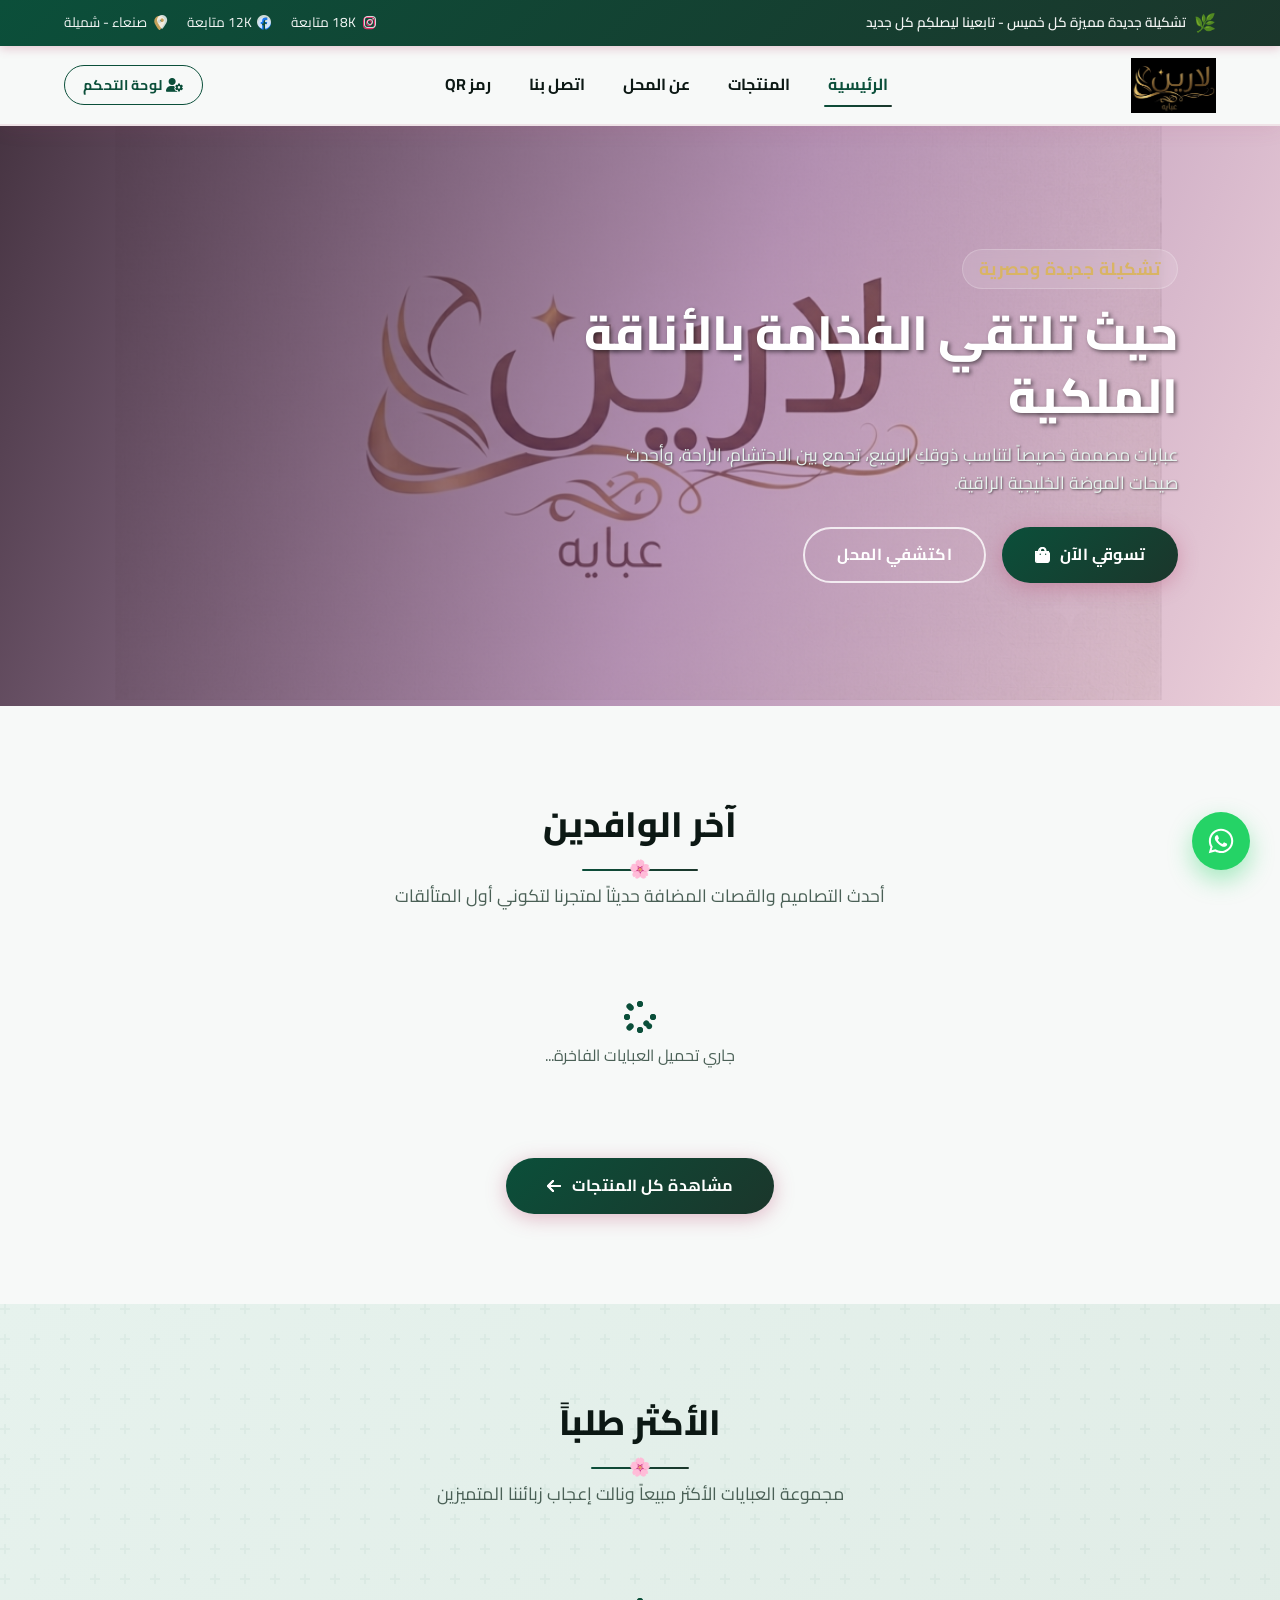
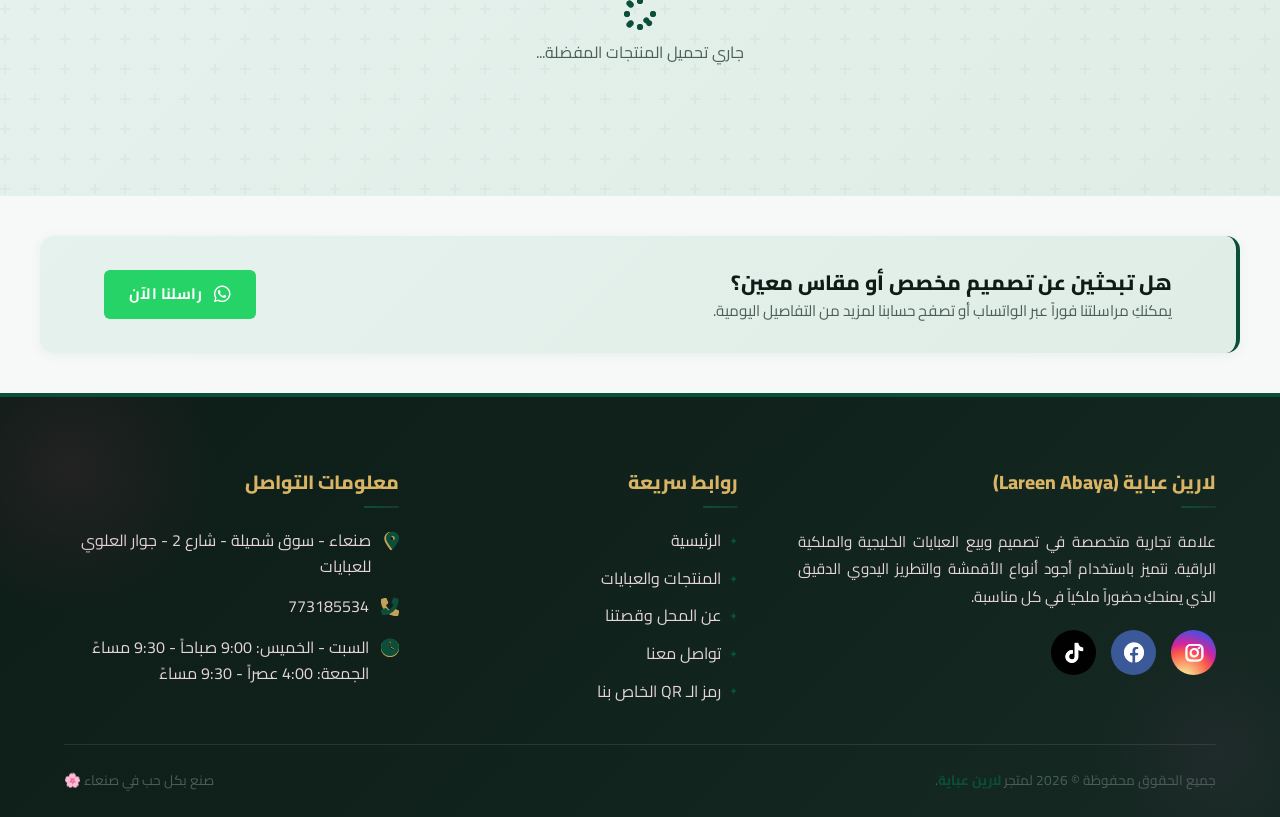
<file: index.html>
<!DOCTYPE html>
<html lang="ar" dir="rtl">
<head>
    <meta charset="UTF-8">
    <meta name="viewport" content="width=device-width, initial-scale=1.0">
    <title>لارين عباية | الفخامة والأناقة في عالم العبايات</title>
    <meta name="description" content="لارين عباية (Larin Abaya) - تشكيلة راقية وحصرية من العبايات الملكية، الكلاسيكية والحديثة في صنعاء، سوق شميلة.">
    <!-- مكتبة الأيقونات Font Awesome -->
    <link rel="stylesheet" href="https://cdnjs.cloudflare.com/ajax/libs/font-awesome/6.4.0/css/all.min.css">
    <!-- ملفات التنسيق المخصصة -->
    <link rel="stylesheet" href="assets/css/style.css">
    <link rel="stylesheet" href="assets/css/animations.css">
    <link rel="stylesheet" href="assets/css/responsive.css">
</head>
<body>

    <!-- شريط الإعلان العلوي -->
    <div class="top-bar" id="top-announcement-bar">
        <div class="top-bar-announce">
            <span>🌿</span>
            <p>تشكيلة جديدة مميزة كل خميس - تابعينا ليصلكِم كل جديد</p>
        </div>
        <div class="top-bar-info">
            <span><i class="fab fa-instagram"></i> 18K متابعة</span>
            <span><i class="fab fa-facebook"></i> 12K متابعة</span>
            <span><i class="fas fa-map-marker-alt"></i> صنعاء - شميلة</span>
        </div>
    </div>

    <!-- الهيدر الرئيسي -->
    <header class="main-header" id="main-navigation-header">
        <div class="logo-container">
            <a href="index.html">
                <img src="assets/images/logo.png" alt="شعار لارين عباية" class="logo" onerror="this.src='https://placehold.co/200x80/2c1810/d4af37?text=Lareen+Abaya'">
            </a>
        </div>
        
        <button class="menu-toggle" id="menu-mobile-btn" aria-label="قائمة التنقل">
            <i class="fas fa-bars"></i>
        </button>

        <nav class="nav-container">
            <ul class="nav-links" id="navigation-menu-links">
                <li class="active"><a href="index.html">الرئيسية</a></li>
                <li><a href="products.html">المنتجات</a></li>
                <li><a href="about.html">عن المحل</a></li>
                <li><a href="contact.html">اتصل بنا</a></li>
                <li><a href="qr-code.html">رمز QR</a></li>
            </ul>
        </nav>

        <div class="header-actions">
            <a href="admin.html" class="admin-link-btn" id="go-to-admin-btn">
                <i class="fas fa-user-cog"></i>
                <span>لوحة التحكم</span>
            </a>
        </div>
    </header>

    <!-- البانر الرئيسي المتحرك (Hero Slider) -->
    <section class="hero-section" id="home-hero-slider">
        <div class="hero-slider">
            <!-- الشريحة الأولى -->
            <div class="slide active" style="background-image: url('assets/images/hero-banner.jpg');">
                <div class="hero-content">
                    <span class="hero-subtitle">تشكيلة جديدة وحصرية</span>
                    <h1>حيث تلتقي الفخامة بالأناقة الملكية</h1>
                    <p>عبايات مصممة خصيصاً لتناسب ذوقكِ الرفيع، تجمع بين الاحتشام، الراحة، وأحدث صيحات الموضة الخليجية الراقية.</p>
                    <div class="hero-buttons">
                        <a href="products.html" class="btn btn-primary">تسوقي الآن <i class="fas fa-shopping-bag"></i></a>
                        <a href="about.html" class="btn btn-secondary">اكتشفي المحل</a>
                    </div>
                </div>
            </div>
            <!-- الشريحة الثانية -->
            <div class="slide" style="background-image: url('assets/images/logo.png');">
                <div class="hero-content">
                    <span class="hero-subtitle">تطريز يدوي فاخر</span>
                    <h1>دقة بالتفاصيل وأرقى الأقمشة الكورية</h1>
                    <p>ننتقي خاماتنا بعناية فائقة لتشعري بالثقة والتميز في كل خطواتك. أسعارنا منافسة وجودتنا مضمونة.</p>
                    <div class="hero-buttons">
                        <a href="products.html" class="btn btn-primary">رؤية العبايات <i class="fas fa-arrow-left"></i></a>
                        <a href="contact.html" class="btn btn-secondary">تواصل معنا</a>
                    </div>
                </div>
            </div>
        </div>
        <!-- نقاط تحكم السلايدر -->
        <div class="slider-controls" id="slider-dot-controls">
            <!-- سيتم توليدها تلقائياً بالـ JavaScript -->
        </div>
    </section>

    <!-- قسم آخر الوافدين -->
    <section class="section" id="latest-arrivals-section">
        <div class="section-header">
            <h2 class="section-title">آخر الوافدين</h2>
            <p class="section-desc">أحدث التصاميم والقصات المضافة حديثاً لمتجرنا لتكوني أول المتألقات</p>
        </div>
        
        <div class="products-grid" id="latest-arrivals-container">
            <!-- يتم تحميل المنتجات بالـ JavaScript -->
            <div class="loading-spinner" style="grid-column: 1/-1; text-align: center; padding: 40px; color: var(--color-text-muted);">
                <i class="fas fa-spinner fa-spin" style="font-size: 2rem; margin-bottom: 10px;"></i>
                <p>جاري تحميل العبايات الفاخرة...</p>
            </div>
        </div>

        <div style="text-align: center; margin-top: 50px;">
            <a href="products.html" class="btn btn-primary" style="padding: 15px 40px;">مشاهدة كل المنتجات <i class="fas fa-arrow-left"></i></a>
        </div>
    </section>

    <!-- قسم الأكثر طلباً -->
    <section class="section section-bg-alt" id="best-sellers-section">
        <div class="section-header">
            <h2 class="section-title">الأكثر طلباً</h2>
            <p class="section-desc">مجموعة العبايات الأكثر مبيعاً ونالت إعجاب زبائننا المتميزين</p>
        </div>

        <div class="products-grid" id="best-sellers-container">
            <!-- يتم تحميل المنتجات بالـ JavaScript -->
            <div class="loading-spinner" style="grid-column: 1/-1; text-align: center; padding: 40px; color: var(--color-text-muted);">
                <i class="fas fa-spinner fa-spin" style="font-size: 2rem; margin-bottom: 10px;"></i>
                <p>جاري تحميل المنتجات المفضلة...</p>
            </div>
        </div>
    </section>

    <!-- شريط التواصل السريع -->
    <div class="quick-contact-bar" id="home-quick-contact">
        <div class="quick-contact-text">
            <h3>هل تبحثين عن تصميم مخصص أو مقاس معين؟</h3>
            <p>يمكنكِ مراسلتنا فوراً عبر الواتساب أو تصفح حسابنا لمزيد من التفاصيل اليومية.</p>
        </div>
        <div class="quick-socials">
            <a href="#" onclick="openGeneralWhatsAppChat(); return false;" class="btn btn-whatsapp" style="width: auto; padding: 12px 25px;">
                <i class="fab fa-whatsapp" style="font-size: 1.2rem;"></i>
                <span>راسلنا الآن</span>
            </a>
        </div>
    </div>

    <!-- الفوتر الرئيسي الموحد -->
    <footer class="main-footer" id="main-site-footer">
        <div class="footer-content">
            <div class="footer-section">
                <h3>لارين عباية (Lareen Abaya)</h3>
                <p class="footer-about-text">
                    علامة تجارية متخصصة في تصميم وبيع العبايات الخليجية والملكية الراقية. نتميز باستخدام أجود أنواع الأقمشة والتطريز اليدوي الدقيق الذي يمنحكِ حضوراً ملكياً في كل مناسبة.
                </p>
                <div class="social-links-row">
                    <a href="https://instagram.com" target="_blank" class="social-icon-btn social-instagram" aria-label="انستغرام لارين عباية"><i class="fab fa-instagram"></i></a>
                    <a href="https://facebook.com" target="_blank" class="social-icon-btn social-facebook" aria-label="فيسبوك لارين عباية"><i class="fab fa-facebook"></i></a>
                    <a href="https://tiktok.com" target="_blank" class="social-icon-btn social-tiktok" aria-label="تيك توك لارين عباية"><i class="fab fa-tiktok"></i></a>
                </div>
            </div>
            
            <div class="footer-section">
                <h3>روابط سريعة</h3>
                <ul class="footer-links">
                    <li><a href="index.html">الرئيسية</a></li>
                    <li><a href="products.html">المنتجات والعبايات</a></li>
                    <li><a href="about.html">عن المحل وقصتنا</a></li>
                    <li><a href="contact.html">تواصل معنا</a></li>
                    <li><a href="qr-code.html">رمز الـ QR الخاص بنا</a></li>
                </ul>
            </div>
            
            <div class="footer-section">
                <h3>معلومات التواصل</h3>
                <ul class="footer-contact-list">
                    <li>
                        <i class="fas fa-map-marker-alt"></i>
                        <span>صنعاء - سوق شميلة - شارع 2 - جوار العلوي للعبايات</span>
                    </li>
                    <li>
                        <i class="fas fa-phone-alt"></i>
                        <span>773185534</span>
                    </li>
                    <li>
                        <i class="fas fa-clock"></i>
                        <span>السبت - الخميس: 9:00 صباحاً - 9:30 مساءً<br>الجمعة: 4:00 عصراً - 9:30 مساءً</span>
                    </li>
                </ul>
            </div>
        </div>
        
        <div class="footer-bottom">
            <p>جميع الحقوق محفوظة &copy; 2026 لمتجر <span>لارين عباية</span>.</p>
            <p>صنع بكل حب في صنعاء 🌸</p>
        </div>
    </footer>

    <!-- ملفات جافا سكريبت -->
    <script src="assets/js/whatsapp.js"></script>
    <script src="assets/js/products.js"></script>
    <script src="assets/js/admin.js"></script>
    <script src="assets/js/main.js"></script>
</body>
</html>
</file>
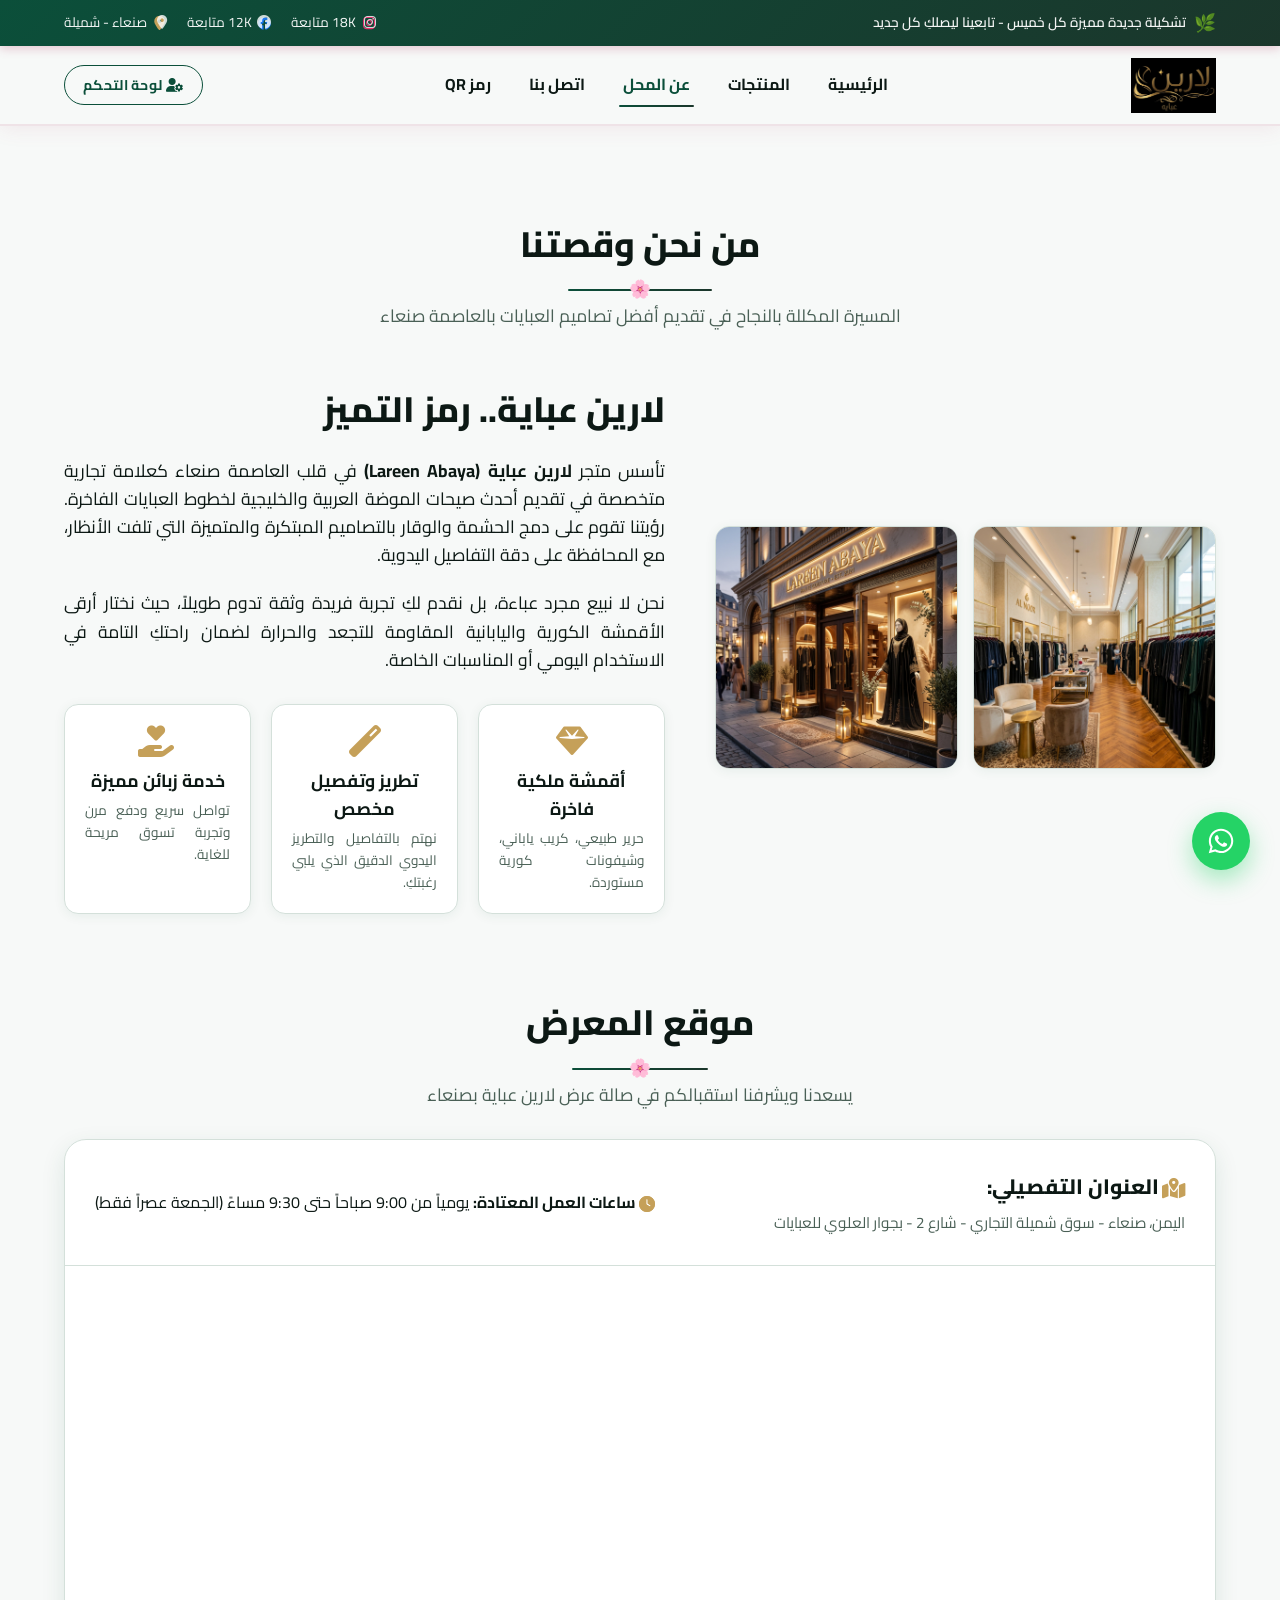
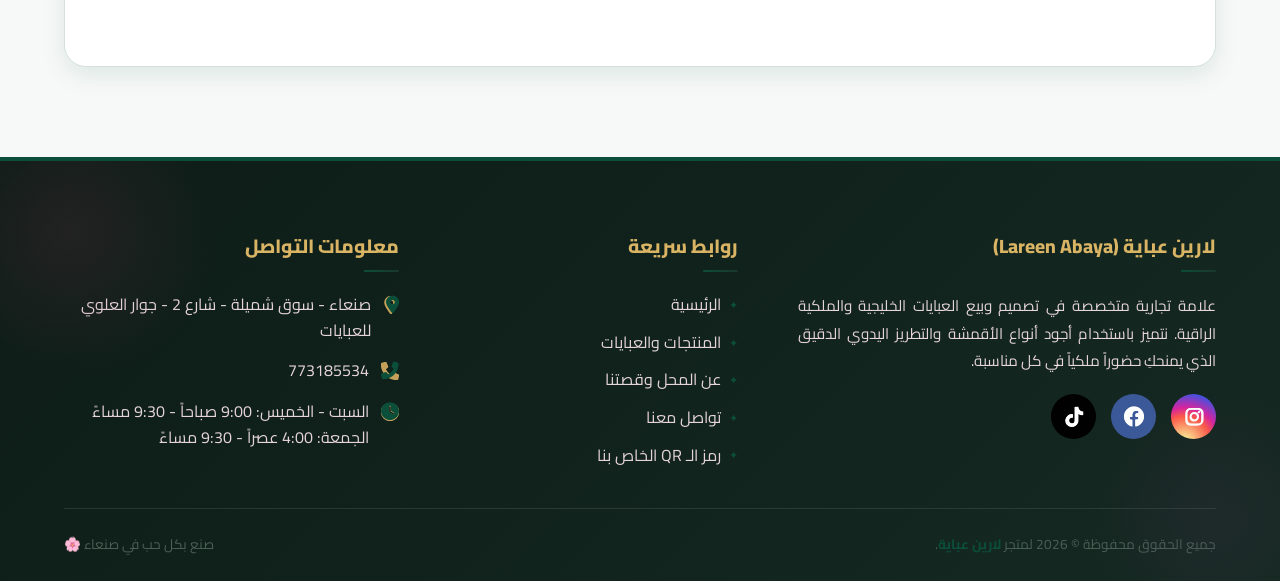
<file: about.html>
<!DOCTYPE html>
<html lang="ar" dir="rtl">
<head>
    <meta charset="UTF-8">
    <meta name="viewport" content="width=device-width, initial-scale=1.0">
    <title>عن المحل | لارين عباية</title>
    <meta name="description" content="تعرفي على قصة لارين عباية، رؤيتنا في تقديم أرقى التصاميم، وتفضلي بزيارة معرضنا في سوق شميلة بصنعاء.">
    <!-- مكتبة الأيقونات Font Awesome -->
    <link rel="stylesheet" href="https://cdnjs.cloudflare.com/ajax/libs/font-awesome/6.4.0/css/all.min.css">
    <!-- ملفات التنسيق المخصصة -->
    <link rel="stylesheet" href="assets/css/style.css">
    <link rel="stylesheet" href="assets/css/animations.css">
    <link rel="stylesheet" href="assets/css/responsive.css">
</head>
<body>

    <!-- شريط الإعلان العلوي -->
    <div class="top-bar" id="top-announcement-bar">
        <div class="top-bar-announce">
            <span>🌿</span>
            <p>تشكيلة جديدة مميزة كل خميس - تابعينا ليصلكِ كل جديد</p>
        </div>
        <div class="top-bar-info">
            <span><i class="fab fa-instagram"></i> 18K متابعة</span>
            <span><i class="fab fa-facebook"></i> 12K متابعة</span>
            <span><i class="fas fa-map-marker-alt"></i> صنعاء - شميلة</span>
        </div>
    </div>

    <!-- الهيدر الرئيسي الموحد -->
    <header class="main-header" id="main-navigation-header">
        <div class="logo-container">
            <a href="index.html">
                <img src="assets/images/logo.png" alt="شعار لارين عباية" class="logo" onerror="this.src='https://placehold.co/200x80/2c1810/d4af37?text=Lareen+Abaya'">
            </a>
        </div>
        
        <button class="menu-toggle" id="menu-mobile-btn" aria-label="قائمة التنقل">
            <i class="fas fa-bars"></i>
        </button>

        <nav class="nav-container">
            <ul class="nav-links" id="navigation-menu-links">
                <li><a href="index.html">الرئيسية</a></li>
                <li><a href="products.html">المنتجات</a></li>
                <li class="active"><a href="about.html">عن المحل</a></li>
                <li><a href="contact.html">اتصل بنا</a></li>
                <li><a href="qr-code.html">رمز QR</a></li>
            </ul>
        </nav>

        <div class="header-actions">
            <a href="admin.html" class="admin-link-btn" id="go-to-admin-btn">
                <i class="fas fa-user-cog"></i>
                <span>لوحة التحكم</span>
            </a>
        </div>
    </header>

    <!-- محتوى صفحة عن المحل -->
    <main class="section">
        <div class="about-container">
            
            <div class="section-header">
                <h1 class="section-title">من نحن وقصتنا</h1>
                <p class="section-desc">المسيرة المكللة بالنجاح في تقديم أفضل تصاميم العبايات بالعاصمة صنعاء</p>
            </div>

            <!-- شبكة المقدمة والصور -->
            <div class="about-intro-grid">
                <!-- معرض الصور المصغر للمحل -->
                <div class="about-shop-images">
                    <div class="about-img-item">
                        <img src="assets/images/shop-photo1.jpg" alt="داخل معرض لارين عباية" onerror="this.src='https://picsum.photos/400/400?random=200'">
                    </div>
                    <div class="about-img-item">
                        <img src="assets/images/shop-photo2.jpg" alt="عبايات معروضة في المحل" onerror="this.src='https://picsum.photos/400/400?random=300'">
                    </div>
                </div>

                <!-- نص القصة والتعريف -->
                <div class="about-text">
                    <h2>لارين عباية.. رمز التميز</h2>
                    <p>
                        تأسس متجر <strong>لارين عباية (Lareen Abaya)</strong> في قلب العاصمة صنعاء كعلامة تجارية متخصصة في تقديم أحدث صيحات الموضة العربية والخليجية لخطوط العبايات الفاخرة. رؤيتنا تقوم على دمج الحشمة والوقار بالتصاميم المبتكرة والمتميزة التي تلفت الأنظار، مع المحافظة على دقة التفاصيل اليدوية.
                    </p>
                    <p>
                        نحن لا نبيع مجرد عباءة، بل نقدم لكِ تجربة فريدة وثقة تدوم طويلاً، حيث نختار أرقى الأقمشة الكورية واليابانية المقاومة للتجعد والحرارة لضمان راحتكِ التامة في الاستخدام اليومي أو المناسبات الخاصة.
                    </p>

                    <!-- أبرز المميزات -->
                    <div class="about-highlights">
                        <div class="highlight-box">
                            <i class="fas fa-gem"></i>
                            <h4>أقمشة ملكية فاخرة</h4>
                            <p>حرير طبيعي، كريب ياباني، وشيفونات كورية مستوردة.</p>
                        </div>
                        <div class="highlight-box">
                            <i class="fas fa-magic"></i>
                            <h4>تطريز وتفصيل مخصص</h4>
                            <p>نهتم بالتفاصيل والتطريز اليدوي الدقيق الذي يلبي رغبتكِ.</p>
                        </div>
                        <div class="highlight-box">
                            <i class="fas fa-hand-holding-heart"></i>
                            <h4>خدمة زبائن مميزة</h4>
                            <p>تواصل سريع ودفع مرن وتجربة تسوق مريحة للغاية.</p>
                        </div>
                    </div>
                </div>
            </div>

            <!-- قسم الخريطة والعنوان بدقة -->
            <div class="map-section">
                <div class="section-header" style="margin-bottom: 30px;">
                    <h2 class="section-title">موقع المعرض</h2>
                    <p class="section-desc">يسعدنا ويشرفنا استقبالكم في صالة عرض لارين عباية بصنعاء</p>
                </div>

                <div class="map-card">
                    <div class="map-details">
                        <div class="map-address-info">
                            <h3><i class="fas fa-map-marked-alt" style="color: var(--color-gold);"></i> العنوان التفصيلي:</h3>
                            <p>اليمن، صنعاء - سوق شميلة التجاري - شارع 2 - بجوار العلوي للعبايات</p>
                        </div>
                        <div class="map-work-hours">
                            <p><strong><i class="fas fa-clock" style="color: var(--color-gold);"></i> ساعات العمل المعتادة:</strong> يومياً من 9:00 صباحاً حتى 9:30 مساءً (الجمعة عصراً فقط)</p>
                        </div>
                    </div>
                    <!-- خريطة سوق شميلة صنعاء -->
                    <div class="map-container">
                        <iframe 
                            src="https://www.google.com/maps/embed?pb=!1m18!1m12!1m3!1d3844.7570498801824!2d44.22557457497184!3d15.308253185012586!2m3!1f0!2f0!3f0!3m2!1i1024!2i768!4f13.1!3m3!1m2!1s0x1603db0ebc02052f%3A0xe543e498c8c50555!2z2LPZiNmCINi02YXZitmE2Kk!5e0!3m2!1sar!2sye!4v1689728283471!5m2!1sar!2sye" 
                            allowfullscreen="" 
                            loading="lazy" 
                            referrerpolicy="no-referrer-when-downgrade">
                        </iframe>
                    </div>
                </div>
            </div>

        </div>
    </main>

    <!-- الفوتر الرئيسي الموحد -->
    <footer class="main-footer" id="main-site-footer">
        <div class="footer-content">
            <div class="footer-section">
                <h3>لارين عباية (Lareen Abaya)</h3>
                <p class="footer-about-text">
                    علامة تجارية متخصصة في تصميم وبيع العبايات الخليجية والملكية الراقية. نتميز باستخدام أجود أنواع الأقمشة والتطريز اليدوي الدقيق الذي يمنحكِ حضوراً ملكياً في كل مناسبة.
                </p>
                <div class="social-links-row">
                    <a href="https://instagram.com" target="_blank" class="social-icon-btn social-instagram" aria-label="انستغرام لارين عباية"><i class="fab fa-instagram"></i></a>
                    <a href="https://facebook.com" target="_blank" class="social-icon-btn social-facebook" aria-label="فيسبوك لارين عباية"><i class="fab fa-facebook"></i></a>
                    <a href="https://tiktok.com" target="_blank" class="social-icon-btn social-tiktok" aria-label="تيك توك لارين عباية"><i class="fab fa-tiktok"></i></a>
                </div>
            </div>
            
            <div class="footer-section">
                <h3>روابط سريعة</h3>
                <ul class="footer-links">
                    <li><a href="index.html">الرئيسية</a></li>
                    <li><a href="products.html">المنتجات والعبايات</a></li>
                    <li><a href="about.html">عن المحل وقصتنا</a></li>
                    <li><a href="contact.html">تواصل معنا</a></li>
                    <li><a href="qr-code.html">رمز الـ QR الخاص بنا</a></li>
                </ul>
            </div>
            
            <div class="footer-section">
                <h3>معلومات التواصل</h3>
                <ul class="footer-contact-list">
                    <li>
                        <i class="fas fa-map-marker-alt"></i>
                        <span>صنعاء - سوق شميلة - شارع 2 - جوار العلوي للعبايات</span>
                    </li>
                    <li>
                        <i class="fas fa-phone-alt"></i>
                        <span>773185534</span>
                    </li>
                    <li>
                        <i class="fas fa-clock"></i>
                        <span>السبت - الخميس: 9:00 صباحاً - 9:30 مساءً<br>الجمعة: 4:00 عصراً - 9:30 مساءً</span>
                    </li>
                </ul>
            </div>
        </div>
        
        <div class="footer-bottom">
            <p>جميع الحقوق محفوظة &copy; 2026 لمتجر <span>لارين عباية</span>.</p>
            <p>صنع بكل حب في صنعاء 🌸</p>
        </div>
    </footer>

    <!-- ملفات جافا سكريبت -->
    <script src="assets/js/whatsapp.js"></script>
    <script src="assets/js/products.js"></script>
    <script src="assets/js/admin.js"></script>
    <script src="assets/js/main.js"></script>
</body>
</html>
</file>
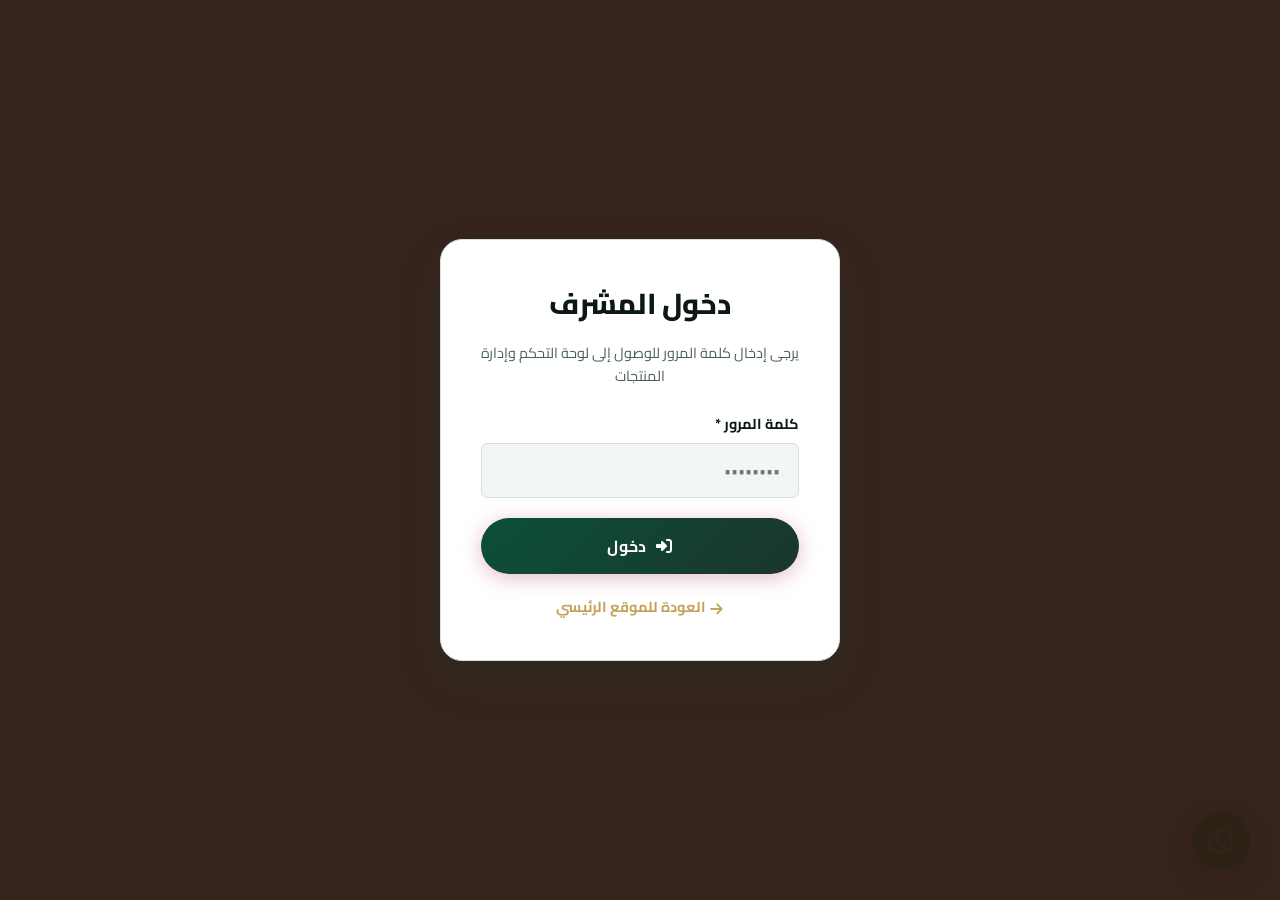
<file: admin.html>
<!DOCTYPE html>
<html lang="ar" dir="rtl">
<head>
    <meta charset="UTF-8">
    <meta name="viewport" content="width=device-width, initial-scale=1.0">
    <title>لوحة التحكم | لارين عباية</title>
    <meta name="description" content="لوحة التحكم لإدارة منتجات متجر لارين عباية، تعديل العبايات، حذفها وإضافة عروض وتصاميم جديدة.">
    <!-- مكتبة الأيقونات Font Awesome -->
    <link rel="stylesheet" href="https://cdnjs.cloudflare.com/ajax/libs/font-awesome/6.4.0/css/all.min.css">
    <!-- ملفات التنسيق المخصصة -->
    <link rel="stylesheet" href="assets/css/style.css">
    <link rel="stylesheet" href="assets/css/animations.css">
    <link rel="stylesheet" href="assets/css/responsive.css">
</head>
<body>

    <!-- شريط تسجيل الدخول للمشرف (يظهر في حال لم يسجل دخوله) -->
    <div class="admin-login-overlay" id="admin-login-overlay">
        <div class="login-card">
            <h2>دخول المشرف</h2>
            <p>يرجى إدخال كلمة المرور للوصول إلى لوحة التحكم وإدارة المنتجات</p>
            <form id="login-form">
                <div class="form-group" style="text-align: right;">
                    <label for="admin-password" class="form-label">كلمة المرور *</label>
                    <input type="password" id="admin-password" class="form-control" placeholder="••••••••" required>
                </div>
                <div id="login-error" style="color: var(--color-wine); font-size: 0.85rem; margin-bottom: 15px; display: none; text-align: right; font-weight: bold;"></div>
                <button type="submit" class="btn btn-primary" style="width: 100%;"><i class="fas fa-sign-in-alt"></i> دخول</button>
            </form>
            <div style="margin-top: 20px;">
                <a href="index.html" style="color: var(--color-gold); font-size: 0.9rem; font-weight: bold;"><i class="fas fa-arrow-right"></i> العودة للموقع الرئيسي</a>
            </div>
        </div>
    </div>

    <!-- لوحة التحكم الرئيسية للمدير (مخفية بشكل افتراضي وتظهر بالـ JS بعد نجاح تسجيل الدخول) -->
    <div class="admin-dashboard-container" id="admin-dashboard" style="display: none;">
        
        <!-- هيدر لوحة التحكم -->
        <header class="admin-header">
            <div>
                <h1>لوحة التحكم <span>إدارة متجر لارين عباية</span></h1>
            </div>
            <div style="display: flex; gap: 15px;">
                <a href="index.html" class="btn btn-secondary" style="border-color: var(--color-dark-brown); color: var(--color-dark-brown); padding: 8px 20px; font-size: 0.9rem;"><i class="fas fa-eye"></i> معاينة الموقع</a>
                <button id="logout-btn" class="btn btn-primary" style="background-color: var(--color-wine); color: var(--color-white); padding: 8px 20px; font-size: 0.9rem;"><i class="fas fa-sign-out-alt"></i> تسجيل الخروج</button>
            </div>
        </header>

        <!-- شبكة لوحة التحكم -->
        <div class="admin-grid">
            
            <!-- العمود الأول: نموذج إضافة/تعديل منتج -->
            <div class="admin-card" id="admin-form-card">
                <h2 id="admin-form-title">إضافة منتج جديد</h2>
                <form id="product-form">
                    
                    <div class="form-group">
                        <label for="product-name" class="form-label">اسم العباية *</label>
                        <input type="text" id="product-name" class="form-control" placeholder="مثال: عباية ملكية مطرزة" required>
                    </div>

                    <div class="form-group">
                        <label for="product-price" class="form-label">السعر (ريال يمني) *</label>
                        <input type="number" id="product-price" class="form-control" placeholder="مثال: 30000" min="0" required>
                    </div>

                    <div class="form-group">
                        <label for="product-category" class="form-label">القسم *</label>
                        <select id="product-category" class="form-control" style="background-color: var(--color-white);" required>
                            <option value="" disabled selected>اختر القسم المناسب</option>
                            <option value="آخر الوافدين">آخر الوافدين</option>
                            <option value="الأكثر طلباً">الأكثر طلباً</option>
                            <option value="الكلاسيكية">الكلاسيكية</option>
                        </select>
                    </div>

                    <div class="form-group">
                        <label for="product-desc" class="form-label">الوصف الكامل والمميزات *</label>
                        <textarea id="product-desc" class="form-control" placeholder="تفاصيل حول نوع القماش، نوع التطريز، المقاسات المتوفرة..." required></textarea>
                    </div>

                    <!-- رفع الصورة كـ Base64 -->
                    <div class="form-group">
                        <label class="form-label">صورة العباية *</label>
                        <input type="file" id="product-image-file" accept="image/*" style="display: none;">
                        <div class="image-upload-preview" id="image-preview">
                            <i class="fas fa-cloud-upload-alt"></i>
                            <span>اضغطي لرفع صورة العباية</span>
                            <span style="font-size: 0.7rem; display: block; margin-top: 5px;">(أو سيتم استخدام صورة تلقائية)</span>
                        </div>
                    </div>

                    <div style="display: flex; gap: 10px; margin-top: 30px;">
                        <button type="submit" id="form-submit-btn" class="btn btn-primary" style="flex-grow: 1;"><i class="fas fa-plus"></i> حفظ المنتج</button>
                        <button type="button" id="btn-cancel-edit" class="btn btn-secondary" style="border-color: var(--color-wine); color: var(--color-wine); display: none;"><i class="fas fa-times"></i> إلغاء التعديل</button>
                    </div>

                </form>
            </div>

            <!-- العمود الثاني: جدول عرض وإدارة المنتجات -->
            <div class="admin-card">
                <h2>قائمة المنتجات الحالية</h2>
                
                <div class="admin-products-table-wrapper">
                    <table class="admin-products-table">
                        <thead>
                            <tr>
                                <th style="width: 50px;">#</th>
                                <th style="width: 70px;">الصورة</th>
                                <th>اسم المنتج</th>
                                <th style="width: 120px;">القسم</th>
                                <th style="width: 120px;">السعر</th>
                                <th style="width: 150px;">الإجراءات</th>
                            </tr>
                        </thead>
                        <tbody id="admin-products-tbody">
                            <!-- سيتم تعبئة البيانات ديناميكياً بـ JS -->
                        </tbody>
                    </table>
                </div>
            </div>

        </div>

    </div>

    <!-- ملفات جافا سكريبت -->
    <script src="assets/js/whatsapp.js"></script>
    <script src="assets/js/products.js"></script>
    <script src="assets/js/admin.js"></script>
    <script src="assets/js/main.js"></script>
</body>
</html>
</file>
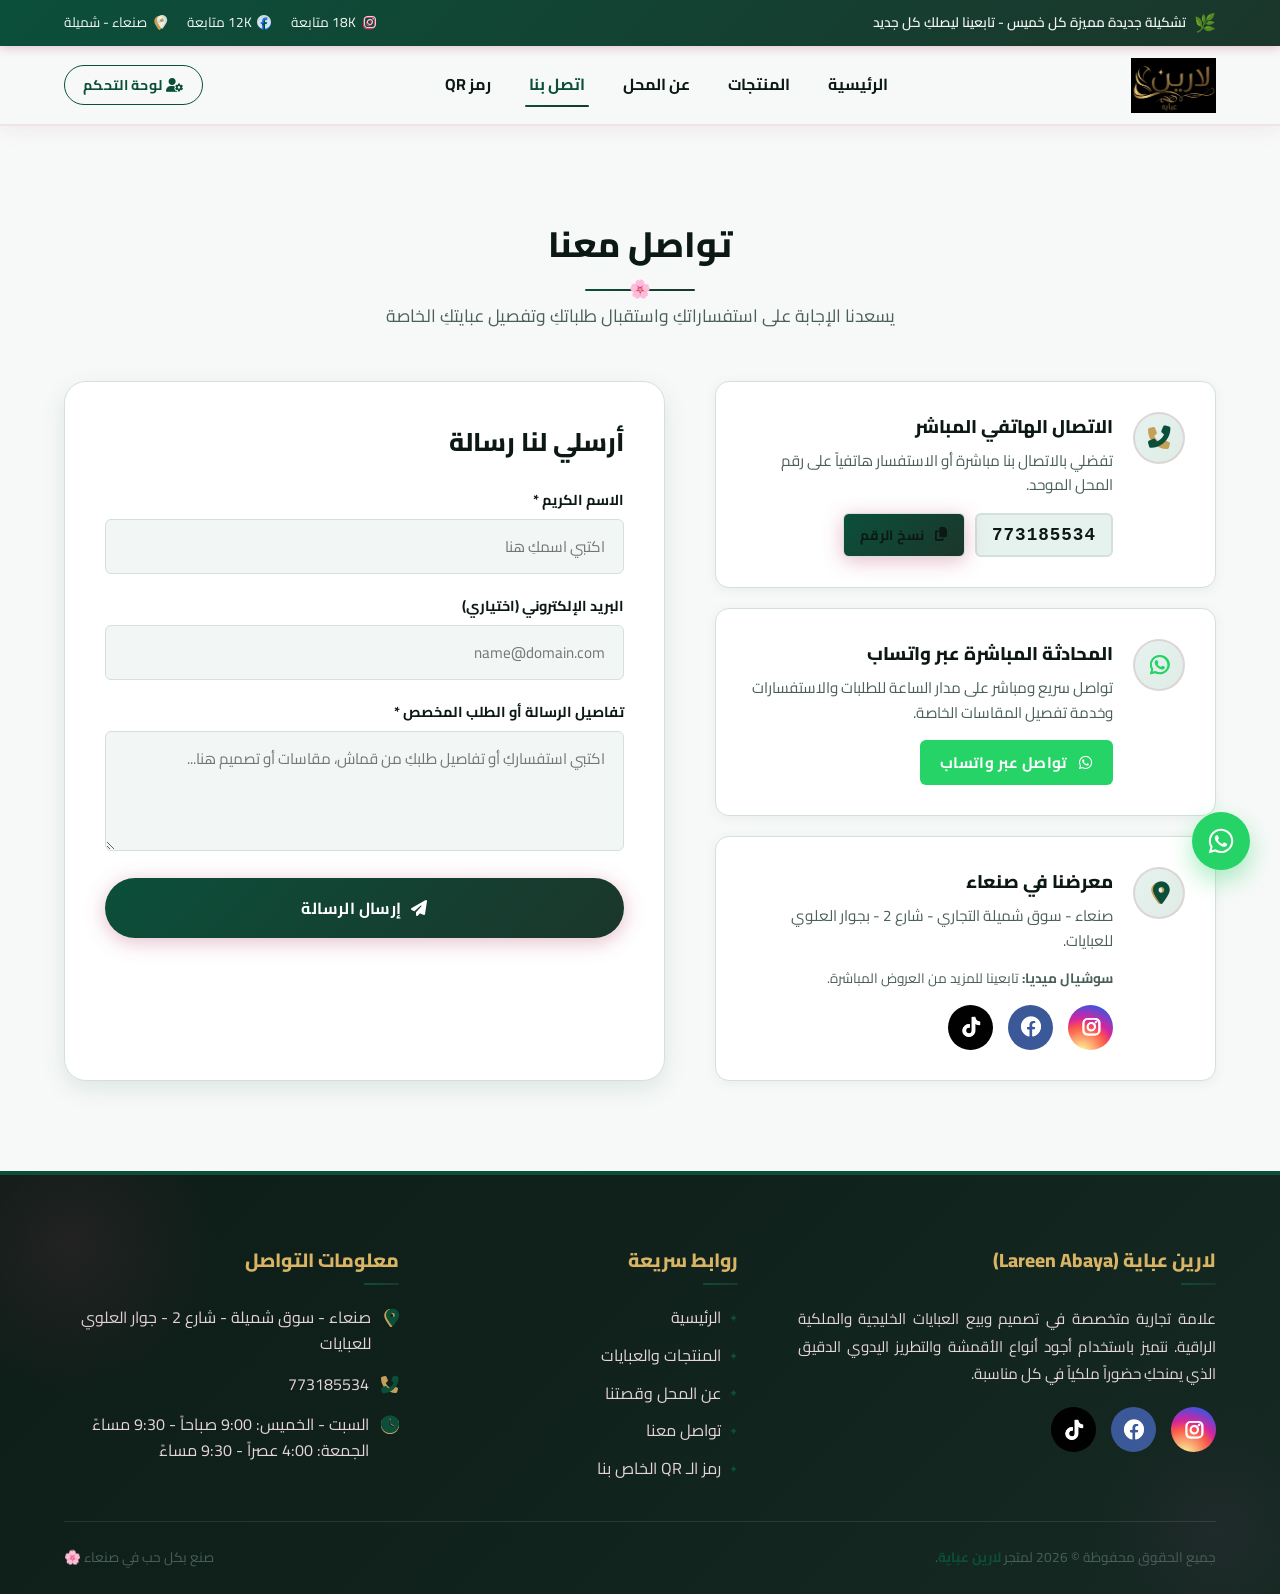
<file: contact.html>
<!DOCTYPE html>
<html lang="ar" dir="rtl">
<head>
    <meta charset="UTF-8">
    <meta name="viewport" content="width=device-width, initial-scale=1.0">
    <title>اتصلي بنا | لارين عباية</title>
    <meta name="description" content="تواصل معنا للاستفسار أو طلبات العبايات المخصصة. انسخي رقم الهاتف للتواصل المباشر، أو راسلينا عبر واتساب.">
    <!-- مكتبة الأيقونات Font Awesome -->
    <link rel="stylesheet" href="https://cdnjs.cloudflare.com/ajax/libs/font-awesome/6.4.0/css/all.min.css">
    <!-- ملفات التنسيق المخصصة -->
    <link rel="stylesheet" href="assets/css/style.css">
    <link rel="stylesheet" href="assets/css/animations.css">
    <link rel="stylesheet" href="assets/css/responsive.css">
</head>
<body>

    <!-- شريط الإعلان العلوي -->
    <div class="top-bar" id="top-announcement-bar">
        <div class="top-bar-announce">
            <span>🌿</span>
            <p>تشكيلة جديدة مميزة كل خميس - تابعينا ليصلكِ كل جديد</p>
        </div>
        <div class="top-bar-info">
            <span><i class="fab fa-instagram"></i> 18K متابعة</span>
            <span><i class="fab fa-facebook"></i> 12K متابعة</span>
            <span><i class="fas fa-map-marker-alt"></i> صنعاء - شميلة</span>
        </div>
    </div>

    <!-- الهيدر الرئيسي الموحد -->
    <header class="main-header" id="main-navigation-header">
        <div class="logo-container">
            <a href="index.html">
                <img src="assets/images/logo.png" alt="شعار لارين عباية" class="logo" onerror="this.src='https://placehold.co/200x80/2c1810/d4af37?text=Lareen+Abaya'">
            </a>
        </div>
        
        <button class="menu-toggle" id="menu-mobile-btn" aria-label="قائمة التنقل">
            <i class="fas fa-bars"></i>
        </button>

        <nav class="nav-container">
            <ul class="nav-links" id="navigation-menu-links">
                <li><a href="index.html">الرئيسية</a></li>
                <li><a href="products.html">المنتجات</a></li>
                <li><a href="about.html">عن المحل</a></li>
                <li class="active"><a href="contact.html">اتصل بنا</a></li>
                <li><a href="qr-code.html">رمز QR</a></li>
            </ul>
        </nav>

        <div class="header-actions">
            <a href="admin.html" class="admin-link-btn" id="go-to-admin-btn">
                <i class="fas fa-user-cog"></i>
                <span>لوحة التحكم</span>
            </a>
        </div>
    </header>

    <!-- محتوى صفحة الاتصال -->
    <main class="section">
        <div class="section-header">
            <h1 class="section-title">تواصل معنا</h1>
            <p class="section-desc">يسعدنا الإجابة على استفساراتكِ واستقبال طلباتكِ وتفصيل عبايتكِ الخاصة</p>
        </div>

        <div class="contact-wrapper">
            <!-- كروت معلومات الاتصال -->
            <div class="contact-info-cards">
                <!-- كرت الاتصال الهاتفي -->
                <div class="contact-card fade-in-element delay-1">
                    <div class="contact-card-icon"><i class="fas fa-phone-alt"></i></div>
                    <div class="contact-card-body">
                        <h3>الاتصال الهاتفي المباشر</h3>
                        <p>تفضلي بالاتصال بنا مباشرة أو الاستفسار هاتفياً على رقم المحل الموحد.</p>
                        <div class="phone-action-group">
                            <span class="btn btn-secondary btn-small" style="background-color: var(--color-beige); color: var(--color-text-dark); border-color: var(--color-gray-border); font-family: monospace; letter-spacing: 1px; font-size: 1.1rem; padding: 6px 15px;">773185534</span>
                            <button onclick="copyPhoneNumber()" class="btn btn-primary btn-small btn-copy"><i class="fas fa-copy"></i> نسخ الرقم</button>
                        </div>
                    </div>
                </div>

                <!-- كرت الواتساب -->
                <div class="contact-card fade-in-element delay-2">
                    <div class="contact-card-icon" style="background-color: rgba(37, 211, 102, 0.1); color: var(--color-whatsapp);"><i class="fab fa-whatsapp"></i></div>
                    <div class="contact-card-body" style="width: 100%;">
                        <h3>المحادثة المباشرة عبر واتساب</h3>
                        <p>تواصل سريع ومباشر على مدار الساعة للطلبات والاستفسارات وخدمة تفصيل المقاسات الخاصة.</p>
                        <button onclick="openGeneralWhatsAppChat()" class="btn btn-whatsapp" style="width: auto; padding: 8px 20px;"><i class="fab fa-whatsapp"></i> تواصل عبر واتساب</button>
                    </div>
                </div>

                <!-- كرت التواصل الاجتماعي والموقع -->
                <div class="contact-card fade-in-element delay-3">
                    <div class="contact-card-icon"><i class="fas fa-map-marker-alt"></i></div>
                    <div class="contact-card-body">
                        <h3>معرضنا في صنعاء</h3>
                        <p>صنعاء - سوق شميلة التجاري - شارع 2 - بجوار العلوي للعبايات.</p>
                        <p style="font-size: 0.85rem; margin-top: 5px;"><strong>سوشيال ميديا:</strong> تابعينا للمزيد من العروض المباشرة.</p>
                        <div class="social-links-row">
                            <a href="https://instagram.com" target="_blank" class="social-icon-btn social-instagram" aria-label="انستغرام"><i class="fab fa-instagram"></i></a>
                            <a href="https://facebook.com" target="_blank" class="social-icon-btn social-facebook" aria-label="فيسبوك"><i class="fab fa-facebook"></i></a>
                            <a href="https://tiktok.com" target="_blank" class="social-icon-btn social-tiktok" aria-label="تيك توك"><i class="fab fa-tiktok"></i></a>
                        </div>
                    </div>
                </div>
            </div>

            <!-- نموذج تواصل بسيط -->
            <div class="contact-form-card fade-in-element delay-4">
                <h2>أرسلي لنا رسالة</h2>
                <form id="contact-us-form" onsubmit="handleContactSubmit(event)">
                    <div class="form-group">
                        <label for="contact-name" class="form-label">الاسم الكريم *</label>
                        <input type="text" id="contact-name" class="form-control" placeholder="اكتبي اسمكِ هنا" required>
                    </div>
                    
                    <div class="form-group">
                        <label for="contact-email" class="form-label">البريد الإلكتروني (اختياري)</label>
                        <input type="email" id="contact-email" class="form-control" placeholder="name@domain.com">
                    </div>
                    
                    <div class="form-group">
                        <label for="contact-message" class="form-label">تفاصيل الرسالة أو الطلب المخصص *</label>
                        <textarea id="contact-message" class="form-control" placeholder="اكتبي استفساركِ أو تفاصيل طلبكِ من قماش، مقاسات أو تصميم هنا..." required></textarea>
                    </div>

                    <button type="submit" class="btn btn-primary" style="width: 100%; padding: 15px;"><i class="fas fa-paper-plane"></i> إرسال الرسالة</button>
                </form>
            </div>
        </div>
    </main>

    <!-- الفوتر الرئيسي الموحد -->
    <footer class="main-footer" id="main-site-footer">
        <div class="footer-content">
            <div class="footer-section">
                <h3>لارين عباية (Lareen Abaya)</h3>
                <p class="footer-about-text">
                    علامة تجارية متخصصة في تصميم وبيع العبايات الخليجية والملكية الراقية. نتميز باستخدام أجود أنواع الأقمشة والتطريز اليدوي الدقيق الذي يمنحكِ حضوراً ملكياً في كل مناسبة.
                </p>
                <div class="social-links-row">
                    <a href="https://instagram.com" target="_blank" class="social-icon-btn social-instagram" aria-label="انستغرام لارين عباية"><i class="fab fa-instagram"></i></a>
                    <a href="https://facebook.com" target="_blank" class="social-icon-btn social-facebook" aria-label="فيسبوك لارين عباية"><i class="fab fa-facebook"></i></a>
                    <a href="https://tiktok.com" target="_blank" class="social-icon-btn social-tiktok" aria-label="تيك توك لارين عباية"><i class="fab fa-tiktok"></i></a>
                </div>
            </div>
            
            <div class="footer-section">
                <h3>روابط سريعة</h3>
                <ul class="footer-links">
                    <li><a href="index.html">الرئيسية</a></li>
                    <li><a href="products.html">المنتجات والعبايات</a></li>
                    <li><a href="about.html">عن المحل وقصتنا</a></li>
                    <li><a href="contact.html">تواصل معنا</a></li>
                    <li><a href="qr-code.html">رمز الـ QR الخاص بنا</a></li>
                </ul>
            </div>
            
            <div class="footer-section">
                <h3>معلومات التواصل</h3>
                <ul class="footer-contact-list">
                    <li>
                        <i class="fas fa-map-marker-alt"></i>
                        <span>صنعاء - سوق شميلة - شارع 2 - جوار العلوي للعبايات</span>
                    </li>
                    <li>
                        <i class="fas fa-phone-alt"></i>
                        <span>773185534</span>
                    </li>
                    <li>
                        <i class="fas fa-clock"></i>
                        <span>السبت - الخميس: 9:00 صباحاً - 9:30 مساءً<br>الجمعة: 4:00 عصراً - 9:30 مساءً</span>
                    </li>
                </ul>
            </div>
        </div>
        
        <div class="footer-bottom">
            <p>جميع الحقوق محفوظة &copy; 2026 لمتجر <span>لارين عباية</span>.</p>
            <p>صنع بكل حب في صنعاء 🌸</p>
        </div>
    </footer>

    <!-- ملفات جافا سكريبت -->
    <script>
        // نسخ رقم الهاتف
        function copyPhoneNumber() {
            navigator.clipboard.writeText("773185534").then(() => {
                alert("تم نسخ الرقم (773185534) بنجاح!");
            }).catch(err => {
                console.error("خطأ في نسخ الرقم:", err);
            });
        }

        // معالجة إرسال النموذج المخصص للتواصل
        function handleContactSubmit(e) {
            e.preventDefault();
            const name = document.getElementById('contact-name').value.trim();
            const message = document.getElementById('contact-message').value.trim();
            
            alert(`شكراً لتواصلكِ يا ${name}! سنقوم بالرد عليكِ في أقرب وقت ممكن.`);
            document.getElementById('contact-us-form').reset();
        }
    </script>
    <script src="assets/js/whatsapp.js"></script>
    <script src="assets/js/products.js"></script>
    <script src="assets/js/admin.js"></script>
    <script src="assets/js/main.js"></script>
</body>
</html>
</file>
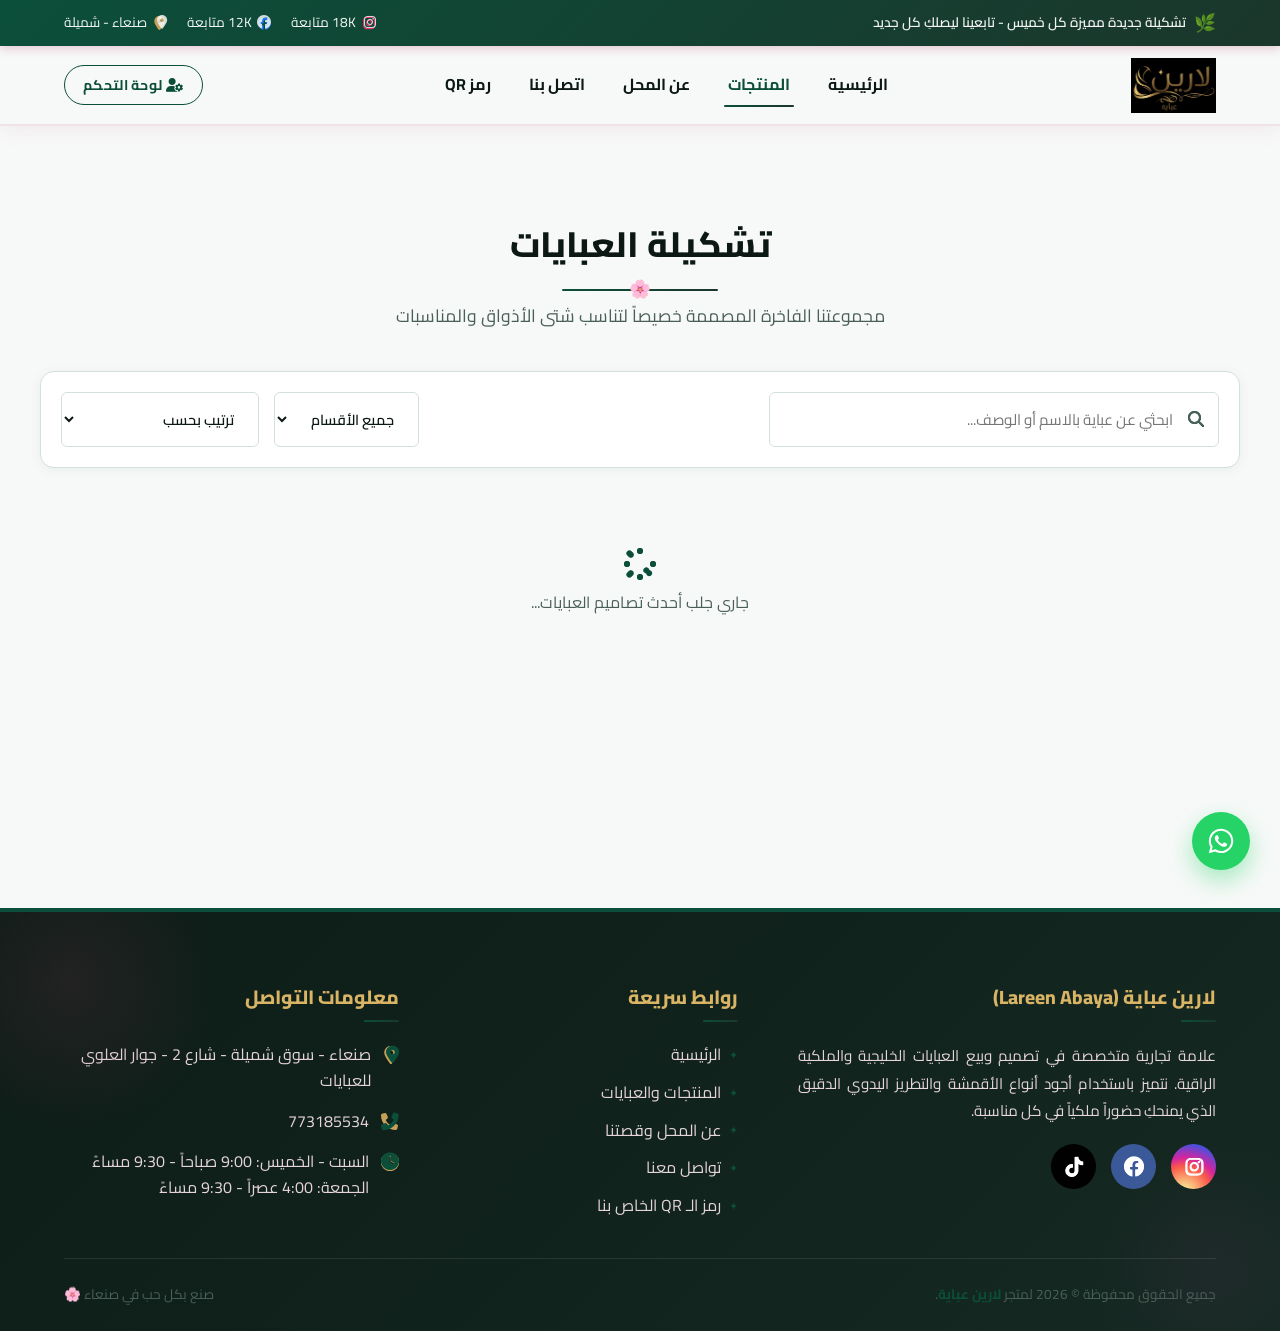
<file: products.html>
<!DOCTYPE html>
<html lang="ar" dir="rtl">
<head>
    <meta charset="UTF-8">
    <meta name="viewport" content="width=device-width, initial-scale=1.0">
    <title>تشكيلة العبايات | لارين عباية</title>
    <meta name="description" content="تصفحي أحدث تشكيلات متجر لارين عباية، وقومي بفلترة العبايات بالأسعار والتصنيفات واطلبي مباشرة عبر الواتساب.">
    <!-- مكتبة الأيقونات Font Awesome -->
    <link rel="stylesheet" href="https://cdnjs.cloudflare.com/ajax/libs/font-awesome/6.4.0/css/all.min.css">
    <!-- ملفات التنسيق المخصصة -->
    <link rel="stylesheet" href="assets/css/style.css">
    <link rel="stylesheet" href="assets/css/animations.css">
    <link rel="stylesheet" href="assets/css/responsive.css">
</head>
<body>

    <!-- شريط الإعلان العلوي -->
    <div class="top-bar" id="top-announcement-bar">
        <div class="top-bar-announce">
            <span>🌿</span>
            <p>تشكيلة جديدة مميزة كل خميس - تابعينا ليصلكِ كل جديد</p>
        </div>
        <div class="top-bar-info">
            <span><i class="fab fa-instagram"></i> 18K متابعة</span>
            <span><i class="fab fa-facebook"></i> 12K متابعة</span>
            <span><i class="fas fa-map-marker-alt"></i> صنعاء - شميلة</span>
        </div>
    </div>

    <!-- الهيدر الرئيسي الموحد -->
    <header class="main-header" id="main-navigation-header">
        <div class="logo-container">
            <a href="index.html">
                <img src="assets/images/logo.png" alt="شعار لارين عباية" class="logo" onerror="this.src='https://placehold.co/200x80/2c1810/d4af37?text=Lareen+Abaya'">
            </a>
        </div>
        
        <button class="menu-toggle" id="menu-mobile-btn" aria-label="قائمة التنقل">
            <i class="fas fa-bars"></i>
        </button>

        <nav class="nav-container">
            <ul class="nav-links" id="navigation-menu-links">
                <li><a href="index.html">الرئيسية</a></li>
                <li class="active"><a href="products.html">المنتجات</a></li>
                <li><a href="about.html">عن المحل</a></li>
                <li><a href="contact.html">اتصل بنا</a></li>
                <li><a href="qr-code.html">رمز QR</a></li>
            </ul>
        </nav>

        <div class="header-actions">
            <a href="admin.html" class="admin-link-btn" id="go-to-admin-btn">
                <i class="fas fa-user-cog"></i>
                <span>لوحة التحكم</span>
            </a>
        </div>
    </header>

    <!-- عنوان الصفحة -->
    <section class="section" style="padding-bottom: 20px;">
        <div class="section-header" style="margin-bottom: 20px;">
            <h1 class="section-title">تشكيلة العبايات</h1>
            <p class="section-desc">مجموعتنا الفاخرة المصممة خصيصاً لتناسب شتى الأذواق والمناسبات</p>
        </div>
    </section>

    <!-- شريط الفلترة والبحث -->
    <div class="filter-bar" id="products-filter-bar">
        <div class="search-box">
            <input type="text" id="search-input" class="search-input" placeholder="ابحثي عن عباية بالاسم أو الوصف...">
            <i class="fas fa-search search-icon"></i>
        </div>
        
        <div class="filters-group">
            <select id="category-filter" class="filter-select">
                <option value="all">جميع الأقسام</option>
                <option value="الأكثر طلباً">الأكثر طلباً</option>
                <option value="آخر الوافدين">آخر الوافدين</option>
                <option value="الكلاسيكية">الكلاسيكية</option>
            </select>
            
            <select id="price-filter" class="filter-select">
                <option value="default">ترتيب بحسب</option>
                <option value="newest">الأحدث أولاً</option>
                <option value="price-asc">السعر: من الأقل للأعلى</option>
                <option value="price-desc">السعر: من الأعلى للأقل</option>
            </select>
        </div>
    </div>

    <!-- شبكة المنتجات -->
    <section class="section" style="padding-top: 0; min-height: 400px;">
        <div class="products-grid" id="all-products-container">
            <!-- سيتم تعبئة المنتجات تلقائياً عبر JS -->
            <div class="loading-spinner" style="grid-column: 1/-1; text-align: center; padding: 40px; color: var(--color-text-muted);">
                <i class="fas fa-spinner fa-spin" style="font-size: 2rem; margin-bottom: 10px;"></i>
                <p>جاري جلب أحدث تصاميم العبايات...</p>
            </div>
        </div>
    </section>

    <!-- الفوتر الرئيسي الموحد -->
    <footer class="main-footer" id="main-site-footer">
        <div class="footer-content">
            <div class="footer-section">
                <h3>لارين عباية (Lareen Abaya)</h3>
                <p class="footer-about-text">
                    علامة تجارية متخصصة في تصميم وبيع العبايات الخليجية والملكية الراقية. نتميز باستخدام أجود أنواع الأقمشة والتطريز اليدوي الدقيق الذي يمنحكِ حضوراً ملكياً في كل مناسبة.
                </p>
                <div class="social-links-row">
                    <a href="https://instagram.com" target="_blank" class="social-icon-btn social-instagram" aria-label="انستغرام لارين عباية"><i class="fab fa-instagram"></i></a>
                    <a href="https://facebook.com" target="_blank" class="social-icon-btn social-facebook" aria-label="فيسبوك لارين عباية"><i class="fab fa-facebook"></i></a>
                    <a href="https://tiktok.com" target="_blank" class="social-icon-btn social-tiktok" aria-label="تيك توك لارين عباية"><i class="fab fa-tiktok"></i></a>
                </div>
            </div>
            
            <div class="footer-section">
                <h3>روابط سريعة</h3>
                <ul class="footer-links">
                    <li><a href="index.html">الرئيسية</a></li>
                    <li><a href="products.html">المنتجات والعبايات</a></li>
                    <li><a href="about.html">عن المحل وقصتنا</a></li>
                    <li><a href="contact.html">تواصل معنا</a></li>
                    <li><a href="qr-code.html">رمز الـ QR الخاص بنا</a></li>
                </ul>
            </div>
            
            <div class="footer-section">
                <h3>معلومات التواصل</h3>
                <ul class="footer-contact-list">
                    <li>
                        <i class="fas fa-map-marker-alt"></i>
                        <span>صنعاء - سوق شميلة - شارع 2 - جوار العلوي للعبايات</span>
                    </li>
                    <li>
                        <i class="fas fa-phone-alt"></i>
                        <span>773185534</span>
                    </li>
                    <li>
                        <i class="fas fa-clock"></i>
                        <span>السبت - الخميس: 9:00 صباحاً - 9:30 مساءً<br>الجمعة: 4:00 عصراً - 9:30 مساءً</span>
                    </li>
                </ul>
            </div>
        </div>
        
        <div class="footer-bottom">
            <p>جميع الحقوق محفوظة &copy; 2026 لمتجر <span>لارين عباية</span>.</p>
            <p>صنع بكل حب في صنعاء 🌸</p>
        </div>
    </footer>

    <!-- ملفات جافا سكريبت -->
    <script src="assets/js/whatsapp.js"></script>
    <script src="assets/js/products.js"></script>
    <script src="assets/js/admin.js"></script>
    <script src="assets/js/main.js"></script>
</body>
</html>
</file>
<file: assets/css/style.css>
/* style.css - التنسيق الرئيسي لموقع لارين عباية */

@import url('https://fonts.googleapis.com/css2?family=Cairo:wght@300;400;600;700;800&family=Playfair+Display:wght@400;700&display=swap');

:root {
    /* ===== لوحة الألوان الفاخرة الجديدة: الزمرد الملكي والشامبين الذهبي ===== */
    /* الزمردي الملكي — اللون الأساسي */
    --color-primary: #0B4F3A;
    --color-primary-hover: #083B2B;
    --color-primary-light: #E6F2ED;
    --color-primary-glow: rgba(11, 79, 58, 0.25);

    /* الأخضر الجبلي الفاخر — اللون الثانوي */
    --color-secondary: #1B362B;
    --color-secondary-light: #E0ECE6;
    --color-secondary-glow: rgba(27, 54, 43, 0.2);

    /* الشامبين الذهبي — للزخارف والتألق */
    --color-gold: #C5A059;
    --color-gold-hover: #B08B46;
    --color-gold-light: #F9F5EC;
    --color-gold-real: #D9B464;

    /* ألوان الخلفية والحيادية */
    --color-dark: #0D1C17;       /* زمردي داكن أونيكس */
    --color-dark-2: #152922;     /* درجات الأونيكس الجبلي */
    --color-beige: #E6F2ED;      /* عاجي ساج ناعم */
    --color-light-bg: #F7F9F8;   /* خلفية الصفحة العامة */
    --color-white: #FFFFFF;
    --color-gray-light: #F2F6F4; /* رمادي خفيف جداً */
    --color-gray-border: #D4E0DA;/* حدود زمردية ناعمة */
    --color-text-dark: #0C1814;  /* نص داكن أونيكس */
    --color-text-muted: #4A6056; /* نص ثانوي ساج */

    /* ألوان وظيفية */
    --color-wine: #0F382C;       /* غابي داكن للبطاقات */
    --color-whatsapp: #25D366;
    --color-whatsapp-hover: #20BA56;

    /* توافق مع الكود القديم */
    --color-dark-brown: var(--color-dark);
    --color-light-brown: var(--color-dark-2);

    /* خطوط وظلال وهيكل */
    --font-primary: 'Cairo', sans-serif;
    --shadow-sm: 0 2px 12px rgba(11, 79, 58, 0.07);
    --shadow-md: 0 8px 24px rgba(11, 79, 58, 0.11);
    --shadow-lg: 0 18px 40px rgba(11, 79, 58, 0.16);
    --shadow-pink: 0 8px 30px rgba(11, 79, 58, 0.22);
    --border-radius-sm: 6px;
    --border-radius-md: 14px;
    --border-radius-lg: 22px;
    --transition-fast: 0.2s ease;
    --transition-normal: 0.35s ease;
    --header-height: 80px;

    /* تدرجات لونية رئيسية */
    --gradient-primary: linear-gradient(135deg, #0B4F3A 0%, #1B362B 100%);
    --gradient-primary-soft: linear-gradient(135deg, #E6F2ED 0%, #E0ECE6 100%);
    --gradient-dark: linear-gradient(135deg, #0D1C17 0%, #152922 100%);
    --gradient-gold: linear-gradient(90deg, #C5A059, #D9B464, #C5A059);
}

/* التنسيق الأساسي */
* {
    margin: 0;
    padding: 0;
    box-sizing: border-box;
}

body, p, span, h1, h2, h3, h4, h5, h6, a, li, ul, ol, button, input, textarea, select, label, td, th, div, section, nav, header, footer, article, aside, main {
    font-family: var(--font-primary);
}

/* إصلاح ضروري: حماية خطوط FontAwesome من التجاوز بواسطة خط الصفحة */
.fa, .fas, .far, .fal, .fad, .fab,
[class^="fa-"], [class*=" fa-"],
i[class*="fa-"] {
    font-style: normal;
    font-variant: normal;
    text-rendering: auto;
    -webkit-font-smoothing: antialiased;
}

.fas, .fa-solid {
    font-family: "Font Awesome 6 Free" !important;
    font-weight: 900 !important;
}

.far, .fa-regular {
    font-family: "Font Awesome 6 Free" !important;
    font-weight: 400 !important;
}

.fab, .fa-brands, i.fab {
    font-family: "Font Awesome 6 Brands" !important;
    font-weight: 400 !important;
}

/* ======================================================
   OFFLINE ICON FALLBACK SYSTEM (SVG DATA URIS)
   يتيح عمل جميع الأيقونات بدون اتصال بالإنترنت (Offline)
   ====================================================== */

i.fas, i.fab, i.far, [class*="fa-"] {
    display: inline-block;
    width: 1em;
    height: 1em;
    vertical-align: -0.125em;
    background-repeat: no-repeat;
    background-position: center;
    background-size: contain;
}

/* أيقونات التواصل الاجتماعي */
i.fa-whatsapp {
    background-image: url("data:image/svg+xml,%3Csvg xmlns='http://www.w3.org/2000/svg' viewBox='0 0 448 512'%3E%3Cpath fill='%2325D366' d='M380.9 97.1C339 55.1 283.2 32 223.9 32c-122.4 0-222 99.6-222 222 0 39.1 10.2 77.3 29.6 111L0 480l117.7-30.9c32.4 17.7 68.9 27 106.1 27h.1c122.3 0 224.1-99.6 224.1-222 0-59.3-25.2-115-67.1-157zm-157 341.6c-33.2 0-65.7-8.9-94-25.7l-6.7-4-69.8 18.3 18.6-68.1-4.4-7c-18.5-29.4-28.2-63.3-28.2-98.2 0-101.7 82.8-184.5 184.6-184.5 49.3 0 95.6 19.2 130.4 54.1 34.8 34.9 56.2 81.2 56.1 130.5 0 101.8-84.9 184.6-186.6 184.6zm101.2-138.2c-5.5-2.8-32.8-16.2-37.9-18-5.1-1.9-8.8-2.8-12.5 2.8-3.7 5.6-14.3 18-17.6 21.8-3.2 3.7-6.5 4.2-12 1.4-32.6-16.3-54-29.1-75.5-66-5.7-9.8 5.7-9.1 16.3-30.3 1.8-3.7.9-6.9-.5-9.7-1.4-2.8-12.5-30.1-17.1-41.2-4.5-10.8-9.1-9.3-12.5-9.5-3.2-.2-6.9-.2-10.6-.2-3.7 0-9.7 1.4-14.8 6.9-5.1 5.6-19.4 19-19.4 46.3 0 27.3 19.9 53.7 22.6 57.4 2.8 3.7 39.1 59.7 94.8 83.8 35.2 15.2 49 16.5 66.6 13.9 10.7-1.6 32.8-13.4 37.4-26.4 4.6-13 4.6-24.1 3.2-26.4-1.3-2.5-5-3.9-10.5-6.6z'/%3E%3C/svg%3E");
}
.social-bar-btn:hover i.fa-whatsapp {
    background-image: url("data:image/svg+xml,%3Csvg xmlns='http://www.w3.org/2000/svg' viewBox='0 0 448 512'%3E%3Cpath fill='%23ffffff' d='M380.9 97.1C339 55.1 283.2 32 223.9 32c-122.4 0-222 99.6-222 222 0 39.1 10.2 77.3 29.6 111L0 480l117.7-30.9c32.4 17.7 68.9 27 106.1 27h.1c122.3 0 224.1-99.6 224.1-222 0-59.3-25.2-115-67.1-157zm-157 341.6c-33.2 0-65.7-8.9-94-25.7l-6.7-4-69.8 18.3 18.6-68.1-4.4-7c-18.5-29.4-28.2-63.3-28.2-98.2 0-101.7 82.8-184.5 184.6-184.5 49.3 0 95.6 19.2 130.4 54.1 34.8 34.9 56.2 81.2 56.1 130.5 0 101.8-84.9 184.6-186.6 184.6zm101.2-138.2c-5.5-2.8-32.8-16.2-37.9-18-5.1-1.9-8.8-2.8-12.5 2.8-3.7 5.6-14.3 18-17.6 21.8-3.2 3.7-6.5 4.2-12 1.4-32.6-16.3-54-29.1-75.5-66-5.7-9.8 5.7-9.1 16.3-30.3 1.8-3.7.9-6.9-.5-9.7-1.4-2.8-12.5-30.1-17.1-41.2-4.5-10.8-9.1-9.3-12.5-9.5-3.2-.2-6.9-.2-10.6-.2-3.7 0-9.7 1.4-14.8 6.9-5.1 5.6-19.4 19-19.4 46.3 0 27.3 19.9 53.7 22.6 57.4 2.8 3.7 39.1 59.7 94.8 83.8 35.2 15.2 49 16.5 66.6 13.9 10.7-1.6 32.8-13.4 37.4-26.4 4.6-13 4.6-24.1 3.2-26.4-1.3-2.5-5-3.9-10.5-6.6z'/%3E%3C/svg%3E");
}

i.fa-instagram {
    background-image: url("data:image/svg+xml,%3Csvg xmlns='http://www.w3.org/2000/svg' viewBox='0 0 448 512'%3E%3Cpath fill='%23E1306C' d='M224.1 141c-63.6 0-114.9 51.3-114.9 114.9s51.3 114.9 114.9 114.9S339 319.5 339 255.9 287.7 141 224.1 141zm0 189.6c-41.1 0-74.7-33.5-74.7-74.7s33.5-74.7 74.7-74.7 74.7 33.5 74.7 74.7-33.6 74.7-74.7 74.7zm146.4-194.3c0 14.9-12 26.9-26.9 26.9-14.9 0-26.9-12-26.9-26.9s12-26.9 26.9-26.9c14.9 0 26.9 12 26.9 26.9zm76.1 27.2c-1.7-35.9-9.9-67.7-36.2-93.9-26.2-26.2-58-34.4-93.9-36.2-37-2.1-147.9-2.1-184.9 0-35.8 1.7-67.6 9.9-93.9 36.1s-34.4 58-36.2 93.9c-2.1 37-2.1 147.9 0 184.9 1.7 35.9 9.9 67.7 36.2 93.9s58 34.4 93.9 36.2c37 2.1 147.9 2.1 184.9 0 35.9-1.7 67.7-9.9 93.9-36.2 26.2-26.2 34.4-58 36.2-93.9 2.1-37 2.1-147.8 0-184.8zM398.8 388c-7.8 19.6-22.9 34.7-42.6 42.6-29.5 11.7-99.5 9-132.1 9s-102.7 2.6-132.1-9c-19.6-7.8-34.7-22.9-42.6-42.6-11.7-29.5-9-99.5-9-132.1s-2.6-102.7 9-132.1c7.8-19.6 22.9-34.7 42.6-42.6 29.5-11.7 99.5-9 132.1-9s102.7-2.6 132.1 9c19.6 7.8 34.7 22.9 42.6 42.6 11.7 29.5 9 99.5 9 132.1s2.7 102.7-9 132.1z'/%3E%3C/svg%3E");
}
.social-bar-btn:hover i.fa-instagram, .social-icon-btn i.fa-instagram {
    background-image: url("data:image/svg+xml,%3Csvg xmlns='http://www.w3.org/2000/svg' viewBox='0 0 448 512'%3E%3Cpath fill='%23ffffff' d='M224.1 141c-63.6 0-114.9 51.3-114.9 114.9s51.3 114.9 114.9 114.9S339 319.5 339 255.9 287.7 141 224.1 141zm0 189.6c-41.1 0-74.7-33.5-74.7-74.7s33.5-74.7 74.7-74.7 74.7 33.5 74.7 74.7-33.6 74.7-74.7 74.7zm146.4-194.3c0 14.9-12 26.9-26.9 26.9-14.9 0-26.9-12-26.9-26.9s12-26.9 26.9-26.9c14.9 0 26.9 12 26.9 26.9zm76.1 27.2c-1.7-35.9-9.9-67.7-36.2-93.9-26.2-26.2-58-34.4-93.9-36.2-37-2.1-147.9-2.1-184.9 0-35.8 1.7-67.6 9.9-93.9 36.1s-34.4 58-36.2 93.9c-2.1 37-2.1 147.9 0 184.9 1.7 35.9 9.9 67.7 36.2 93.9s58 34.4 93.9 36.2c37 2.1 147.9 2.1 184.9 0 35.9-1.7 67.7-9.9 93.9-36.2 26.2-26.2 34.4-58 36.2-93.9 2.1-37 2.1-147.8 0-184.8zM398.8 388c-7.8 19.6-22.9 34.7-42.6 42.6-29.5 11.7-99.5 9-132.1 9s-102.7 2.6-132.1-9c-19.6-7.8-34.7-22.9-42.6-42.6-11.7-29.5-9-99.5-9-132.1s-2.6-102.7 9-132.1c7.8-19.6 22.9-34.7 42.6-42.6 29.5-11.7 99.5-9 132.1-9s102.7-2.6 132.1 9c19.6 7.8 34.7 22.9 42.6 42.6 11.7 29.5 9 99.5 9 132.1s2.7 102.7-9 132.1z'/%3E%3C/svg%3E");
}

i.fa-facebook, i.fa-facebook-f {
    background-image: url("data:image/svg+xml,%3Csvg xmlns='http://www.w3.org/2000/svg' viewBox='0 0 512 512'%3E%3Cpath fill='%231877F2' d='M504 256C504 119 393 8 256 8S8 119 8 256c0 123.78 90.69 226.38 209.25 245V327.69h-63V256h63v-54.64c0-62.15 37-96.48 93.67-96.48 27.14 0 55.52 4.84 55.52 4.84v61h-31.28c-30.8 0-40.41 19.12-40.41 38.73V256h68.78l-11 71.69h-57.78V501C413.31 482.38 504 379.78 504 256z'/%3E%3C/svg%3E");
}
.social-bar-btn:hover i.fa-facebook, .social-icon-btn i.fa-facebook {
    background-image: url("data:image/svg+xml,%3Csvg xmlns='http://www.w3.org/2000/svg' viewBox='0 0 512 512'%3E%3Cpath fill='%23ffffff' d='M504 256C504 119 393 8 256 8S8 119 8 256c0 123.78 90.69 226.38 209.25 245V327.69h-63V256h63v-54.64c0-62.15 37-96.48 93.67-96.48 27.14 0 55.52 4.84 55.52 4.84v61h-31.28c-30.8 0-40.41 19.12-40.41 38.73V256h68.78l-11 71.69h-57.78V501C413.31 482.38 504 379.78 504 256z'/%3E%3C/svg%3E");
}

i.fa-tiktok {
    background-image: url("data:image/svg+xml,%3Csvg xmlns='http://www.w3.org/2000/svg' viewBox='0 0 448 512'%3E%3Cpath fill='%23000000' d='M448 209.91a210.06 210.06 0 0 1-122.77-39.25V349.38A162.55 162.55 0 1 1 185 188.31V278.2a74.62 74.62 0 1 0 52.23 71.18V0l88 0a121.18 121.18 0 0 0 1.86 22.17h.09A122.18 122.18 0 0 0 381 102.39a121.43 121.43 0 0 0 67 20.14z'/%3E%3C/svg%3E");
}
.social-bar-btn:hover i.fa-tiktok, .social-icon-btn i.fa-tiktok {
    background-image: url("data:image/svg+xml,%3Csvg xmlns='http://www.w3.org/2000/svg' viewBox='0 0 448 512'%3E%3Cpath fill='%23ffffff' d='M448 209.91a210.06 210.06 0 0 1-122.77-39.25V349.38A162.55 162.55 0 1 1 185 188.31V278.2a74.62 74.62 0 1 0 52.23 71.18V0l88 0a121.18 121.18 0 0 0 1.86 22.17h.09A122.18 122.18 0 0 0 381 102.39a121.43 121.43 0 0 0 67 20.14z'/%3E%3C/svg%3E");
}

i.fa-snapchat, i.fa-snapchat-ghost {
    background-image: url("data:image/svg+xml,%3Csvg xmlns='http://www.w3.org/2000/svg' viewBox='0 0 512 512'%3E%3Cpath fill='%23D9A000' d='M256.4 32C167.7 32 112 94.1 112 151.4c0 25.8 10.2 52.6 24.8 68.1 5.3 5.6 5.7 8.8 1.7 15.1-3.4 5.3-10.3 16.1-13.7 21.5-4.2 6.7-10.2 8.5-17.6 5.1-18.3-8.4-35.8-17.2-55.4-16.2-11.7 .6-21.1 9-20.6 22.2 .6 16.4 15.6 25.2 30.3 31 18.1 7.1 39.2 9 56.8 17.5 9.1 4.4 13.2 11.3 9.5 21.3-5.7 15.3-24.1 62.6-25.5 66.2-3.6 9.1 .6 17.3 9.1 19.3 11.2 2.6 23.3 1.2 34.6-1.8 22.1-5.9 41.8-19.3 64-23.9 17-3.5 32 4.4 46.1 13.8 24.8 16.6 52.4 16.8 77.3 .2 13.7-9 28.1-17.1 44.7-13.7 22.3 4.6 42 18 64.1 23.9 11.3 3 23.4 4.4 34.6 1.8 8.5-2 12.7-10.2 9.1-19.3-1.4-3.6-19.8-50.9-25.5-66.2-3.7-10 .4-16.9 9.5-21.3 17.6-8.5 38.7-10.4 56.8-17.5 14.7-5.8 29.7-14.6 30.3-31 .5-13.2-8.9-21.6-20.6-22.2-19.6-1-37.1 7.8-55.4 16.2-7.4 3.4-13.4 1.6-17.6-5.1-3.4-5.4-10.3-16.2-13.7-21.5-4-6.3-3.6-9.5 1.7-15.1 14.6-15.5 24.8-42.3 24.8-68.1C400.8 94.1 345.1 32 256.4 32z'/%3E%3C/svg%3E");
}
.social-bar-btn:hover i.fa-snapchat, .social-bar-btn:hover i.fa-snapchat-ghost, .social-icon-btn i.fa-snapchat-ghost {
    background-image: url("data:image/svg+xml,%3Csvg xmlns='http://www.w3.org/2000/svg' viewBox='0 0 512 512'%3E%3Cpath fill='%23000000' d='M256.4 32C167.7 32 112 94.1 112 151.4c0 25.8 10.2 52.6 24.8 68.1 5.3 5.6 5.7 8.8 1.7 15.1-3.4 5.3-10.3 16.1-13.7 21.5-4.2 6.7-10.2 8.5-17.6 5.1-18.3-8.4-35.8-17.2-55.4-16.2-11.7 .6-21.1 9-20.6 22.2 .6 16.4 15.6 25.2 30.3 31 18.1 7.1 39.2 9 56.8 17.5 9.1 4.4 13.2 11.3 9.5 21.3-5.7 15.3-24.1 62.6-25.5 66.2-3.6 9.1 .6 17.3 9.1 19.3 11.2 2.6 23.3 1.2 34.6-1.8 22.1-5.9 41.8-19.3 64-23.9 17-3.5 32 4.4 46.1 13.8 24.8 16.6 52.4 16.8 77.3 .2 13.7-9 28.1-17.1 44.7-13.7 22.3 4.6 42 18 64.1 23.9 11.3 3 23.4 4.4 34.6 1.8 8.5-2 12.7-10.2 9.1-19.3-1.4-3.6-19.8-50.9-25.5-66.2-3.7-10 .4-16.9 9.5-21.3 17.6-8.5 38.7-10.4 56.8-17.5 14.7-5.8 29.7-14.6 30.3-31 .5-13.2-8.9-21.6-20.6-22.2-19.6-1-37.1 7.8-55.4 16.2-7.4 3.4-13.4 1.6-17.6-5.1-3.4-5.4-10.3-16.2-13.7-21.5-4-6.3-3.6-9.5 1.7-15.1 14.6-15.5 24.8-42.3 24.8-68.1C400.8 94.1 345.1 32 256.4 32z'/%3E%3C/svg%3E");
}

/* باقي أيقونات الموقع الأساسية */
i.fa-shopping-bag {
    background-image: url("data:image/svg+xml,%3Csvg xmlns='http://www.w3.org/2000/svg' viewBox='0 0 448 512'%3E%3Cpath fill='%23ffffff' d='M352 128C352 57.3 294.7 0 224 0S96 57.3 96 128H0v320c0 35.3 28.7 64 64 64h320c35.3 0 64-28.7 64-64V128h-96zm-128-80c44.1 0 80 35.9 80 80H144c0-44.1 35.9-80 80-80zm160 416H64c-8.8 0-16-7.2-16-16V176h48v48c0 8.8 7.2 16 16 16s16-7.2 16-16v-48h160v48c0 8.8 7.2 16 16 16s16-7.2 16-16v-48h48v288c0 8.8-7.2 16-16 16z'/%3E%3C/svg%3E");
}

i.fa-arrow-left {
    background-image: url("data:image/svg+xml,%3Csvg xmlns='http://www.w3.org/2000/svg' viewBox='0 0 448 512'%3E%3Cpath fill='%23ffffff' d='M9.4 233.4c-12.5 12.5-12.5 32.8 0 45.3l160 160c12.5 12.5 32.8 12.5 45.3 0s12.5-32.8 0-45.3L109.3 288 416 288c17.7 0 32-14.3 32-32s-14.3-32-32-32l-306.7 0 105.4-105.4c12.5-12.5 12.5-32.8 0-45.3s-32.8-12.5-45.3 0l-160 160z'/%3E%3C/svg%3E");
}

i.fa-search {
    background-image: url("data:image/svg+xml,%3Csvg xmlns='http://www.w3.org/2000/svg' viewBox='0 0 512 512'%3E%3Cpath fill='%230B4F3A' d='M416 208c0 45.9-14.9 88.3-40 122.7L502.6 457.4c12.5 12.5 12.5 32.8 0 45.3s-32.8 12.5-45.3 0L330.7 376c-34.4 25.2-76.8 40-122.7 40C93.1 416 0 322.9 0 208S93.1 0 208 0s208 93.1 208 208zM208 352a144 144 0 1 0 0-288 144 144 0 1 0 0 288z'/%3E%3C/svg%3E");
}

i.fa-map-marker-alt {
    background-image: url("data:image/svg+xml,%3Csvg xmlns='http://www.w3.org/2000/svg' viewBox='0 0 384 512'%3E%3Cpath fill='%23C5A059' d='M215.7 499.2C267 435 384 279.4 384 192C384 86 298 0 192 0S0 86 0 192c0 87.4 117 243 168.3 307.2c12.3 15.3 35.1 15.3 47.4 0zM192 256c-35.3 0-64-28.7-64-64s28.7-64 64-64s64 28.7 64 64s-28.7 64-64 64z'/%3E%3C/svg%3E");
}

i.fa-phone-alt {
    background-image: url("data:image/svg+xml,%3Csvg xmlns='http://www.w3.org/2000/svg' viewBox='0 0 512 512'%3E%3Cpath fill='%23C5A059' d='M164.9 24.6c-7.7-18.6-28-28.5-47.4-23.2l-88 24C10.6 30.4 0 47.8 0 67.2C0 312.3 199.7 512 444.8 512c19.4 0 36.8-10.6 41.8-29.5l24-88c5.3-19.4-4.6-39.7-23.2-47.4l-96-40c-16.3-6.8-35.2-2.1-46.3 11.6L304.7 368c-70.4-33.3-127.4-90.3-160.7-160.7l48.9-39.7c13.7-11.1 18.4-30 11.6-46.3l-40-96z'/%3E%3C/svg%3E");
}

i.fa-clock {
    background-image: url("data:image/svg+xml,%3Csvg xmlns='http://www.w3.org/2000/svg' viewBox='0 0 512 512'%3E%3Cpath fill='%23C5A059' d='M256 0a256 256 0 1 1 0 512A256 256 0 1 1 256 0zM232 120V256c0 8 4.5 15.5 11.7 19.4l96 52c11 6 24.8 1.9 30.8-9.1s1.9-24.8-9.1-30.8l-85.4-46.3V120c0-13.3-10.7-24-24-24s-24 10.7-24 24z'/%3E%3C/svg%3E");
}

i.fa-bars {
    background-image: url("data:image/svg+xml,%3Csvg xmlns='http://www.w3.org/2000/svg' viewBox='0 0 448 512'%3E%3Cpath fill='%230B4F3A' d='M0 96C0 78.3 14.3 64 32 64H416c17.7 0 32 14.3 32 32s-14.3 32-32 32H32C14.3 128 0 113.7 0 96zM0 256c0-17.7 14.3-32 32-32H416c17.7 0 32 14.3 32 32s-14.3 32-32 32H32c-17.7 0-32-14.3-32-32zM416 416H32c-17.7 0-32-14.3-32-32s14.3-32 32-32H416c17.7 0 32 14.3 32 32s-14.3 32-32 32z'/%3E%3C/svg%3E");
}

i.fa-user-cog {
    background-image: url("data:image/svg+xml,%3Csvg xmlns='http://www.w3.org/2000/svg' viewBox='0 0 640 512'%3E%3Cpath fill='%23ffffff' d='M224 256A128 128 0 1 0 224 0a128 128 0 1 0 0 256zm-45.7 48C79.8 304 0 383.8 0 482.3C0 498.7 13.3 512 29.7 512H418.3c1.8-10.4 5.3-20.3 10.3-29.4c-8.9-10.4-19.9-19-32.3-25.2C365 441.7 317.1 432 224 432c-56.8 0-99.7 9.1-127.3 22.3V480H32v-2.3c0-80.9 65.6-146.5 146.3-146.5H224c30.4 0 58.7 9.3 82.2 25.1c7.7-10.6 17.2-19.8 28.2-27.1C301.7 319.4 264.4 304 224 304h-45.7z'/%3E%3C/svg%3E");
}

i.fa-star {
    background-image: url("data:image/svg+xml,%3Csvg xmlns='http://www.w3.org/2000/svg' viewBox='0 0 576 512'%3E%3Cpath fill='%23FFD700' d='M316.9 18C311.6 7 300.4 0 288.1 0s-23.5 7-28.8 18L195 150.3 47.9 171.5c-12.1 1.8-22.1 10.2-25.7 21.7s-.7 24.2 7.9 32.6L136.7 330 111.5 476.4c-2.1 12.1 2.9 24.3 12.9 31.6s23 7.6 33.7 2.2L288 439.6l130 68.3c10.7 5.6 23.7 5.1 33.7-2.2s15-19.5 12.9-31.6L439.3 330l106.6-104.1c8.7-8.5 11.5-21.1 7.9-32.6s-13.6-19.9-25.7-21.7L405 150.3 316.9 18z'/%3E%3C/svg%3E");
}

i.fa-star-half-alt {
    background-image: url("data:image/svg+xml,%3Csvg xmlns='http://www.w3.org/2000/svg' viewBox='0 0 576 512'%3E%3Cpath fill='%23FFD700' d='M288 0c-12.3 0-23.5 7-28.8 18L195 150.3 47.9 171.5c-12.1 1.8-22.1 10.2-25.7 21.7s-.7 24.2 7.9 32.6L136.7 330 111.5 476.4c-2.1 12.1 2.9 24.3 12.9 31.6s23 7.6 33.7 2.2L288 439.6V0z'/%3E%3C/svg%3E");
}

i.fa-chevron-right {
    background-image: url("data:image/svg+xml,%3Csvg xmlns='http://www.w3.org/2000/svg' viewBox='0 0 320 512'%3E%3Cpath fill='%230B4F3A' d='M310.6 233.4c12.5 12.5 12.5 32.8 0 45.3l-192 192c-12.5 12.5-32.8 12.5-45.3 0s-12.5-32.8 0-45.3L242.7 256 73.4 86.6c-12.5-12.5-12.5-32.8 0-45.3s32.8-12.5 45.3 0l192 192z'/%3E%3C/svg%3E");
}

i.fa-chevron-left {
    background-image: url("data:image/svg+xml,%3Csvg xmlns='http://www.w3.org/2000/svg' viewBox='0 0 320 512'%3E%3Cpath fill='%230B4F3A' d='M9.4 233.4c-12.5 12.5-12.5 32.8 0 45.3l192 192c12.5 12.5 32.8 12.5 45.3 0s12.5-32.8 0-45.3L77.3 256 246.6 86.6c12.5-12.5 12.5-32.8 0-45.3s-32.8-12.5-45.3 0l-192 192z'/%3E%3C/svg%3E");
}

i.fa-quote-right {
    background-image: url("data:image/svg+xml,%3Csvg xmlns='http://www.w3.org/2000/svg' viewBox='0 0 448 512'%3E%3Cpath fill='%23C5A059' d='M448 96c0-35.3-28.7-64-64-64H320c-35.3 0-64 28.7-64 64V288c0 35.3 28.7 64 64 64h64v32c0 17.7-14.3 32-32 32H320c-17.7 0-32 14.3-32 32s14.3 32 32 32h32c53 0 96-43 96-96V96zM192 96c0-35.3-28.7-64-64-64H64C28.7 32 0 60.7 0 96V288c0 35.3 28.7 64 64 64h64v32c0 17.7-14.3 32-32 32H64c-17.7 0-32 14.3-32 32s14.3 32 32 32h32c53 0 96-43 96-96V96z'/%3E%3C/svg%3E");
}

i.fa-spinner {
    background-image: url("data:image/svg+xml,%3Csvg xmlns='http://www.w3.org/2000/svg' viewBox='0 0 512 512'%3E%3Cpath fill='%230B4F3A' d='M304 48a48 48 0 1 0-96 0 48 48 0 1 0 96 0zm0 416a48 48 0 1 0-96 0 48 48 0 1 0 96 0zM48 304a48 48 0 1 0 0-96 48 48 0 1 0 0 96zm416 0a48 48 0 1 0 0-96 48 48 0 1 0 0 96zM120.8 120.8a48 48 0 1 0-67.9-67.9 48 48 0 1 0 67.9 67.9zm270.4 270.4a48 48 0 1 0-67.9-67.9 48 48 0 1 0 67.9 67.9zM120.8 391.2a48 48 0 1 0-67.9 67.9 48 48 0 1 0 67.9-67.9z'/%3E%3C/svg%3E");
}

i.fa-wallet {
    background-image: url("data:image/svg+xml,%3Csvg xmlns='http://www.w3.org/2000/svg' viewBox='0 0 512 512'%3E%3Cpath fill='%230B4F3A' d='M64 32C28.7 32 0 60.7 0 96V416c0 35.3 28.7 64 64 64H448c35.3 0 64-28.7 64-64V192c0-35.3-28.7-64-64-64H80c-8.8 0-16-7.2-16-16s7.2-16 16-16H448c17.7 0 32-14.3 32-32s-14.3-32-32-32H64zM416 272a32 32 0 1 1 0 64 32 32 0 1 1 0-64z'/%3E%3C/svg%3E");
}

i.fa-mobile-alt {
    background-image: url("data:image/svg+xml,%3Csvg xmlns='http://www.w3.org/2000/svg' viewBox='0 0 384 512'%3E%3Cpath fill='%230B4F3A' d='M16 64C16 28.7 44.7 0 80 0H304c35.3 0 64 28.7 64 64V448c0 35.3-28.7 64-64 64H80c-35.3 0-64-28.7-64-64V64zM192 400a32 32 0 1 0 0 64 32 32 0 1 0 0-64z'/%3E%3C/svg%3E");
}

i.fa-university {
    background-image: url("data:image/svg+xml,%3Csvg xmlns='http://www.w3.org/2000/svg' viewBox='0 0 512 512'%3E%3Cpath fill='%230B4F3A' d='M243.4 2.6c7.7-3.5 16.5-3.5 24.2 0l224 102.4c11.9 5.4 19.4 17.4 19.4 30.5V160c0 17.7-14.3 32-32 32H32c-17.7 0-32-14.3-32-32v-24.5c0-13.1 7.5-25.1 19.4-30.5L243.4 2.6zM64 224h32v192H64V224zm112 0h32v192h-32V224zm112 0h32v192h-32V224zm112 0h32v192h-32V224zM0 480c0-17.7 14.3-32 32-32h448c17.7 0 32 14.3 32 32s-14.3 32-32 32H32c-17.7 0-32-14.3-32-32z'/%3E%3C/svg%3E");
}

i.fa-info-circle {
    background-image: url("data:image/svg+xml,%3Csvg xmlns='http://www.w3.org/2000/svg' viewBox='0 0 512 512'%3E%3Cpath fill='%23C5A059' d='M256 512A256 256 0 1 0 256 0a256 256 0 1 0 0 512zM216 336h24V272H216c-13.3 0-24-10.7-24-24s10.7-24 24-24h48c13.3 0 24 10.7 24 24v88h8c13.3 0 24 10.7 24 24s-10.7 24-24 24H216c-13.3 0-24-10.7-24-24s10.7-24 24-24zm40-144a32 32 0 1 1 0-64 32 32 0 1 1 0 64z'/%3E%3C/svg%3E");
}

i.fa-exclamation-triangle {
    background-image: url("data:image/svg+xml,%3Csvg xmlns='http://www.w3.org/2000/svg' viewBox='0 0 512 512'%3E%3Cpath fill='%23d9534f' d='M256 32c14.2 0 27.3 7.5 34.5 19.8l216 368c7.3 12.4 7.3 27.7 .2 40.1S486.3 480 472 480H40c-14.3 0-27.6-7.7-34.7-20.1s-7.1-27.7 .2-40.1l216-368C228.7 39.5 241.8 32 256 32zm0 128c-13.3 0-24 10.7-24 24v112c0 13.3 10.7 24 24 24s24-10.7 24-24V184c0-13.3-10.7-24-24-24zm32 224a32 32 0 1 0 -64 0 32 32 0 1 0 64 0z'/%3E%3C/svg%3E");
}

i.fa-download {
    background-image: url("data:image/svg+xml,%3Csvg xmlns='http://www.w3.org/2000/svg' viewBox='0 0 512 512'%3E%3Cpath fill='%23ffffff' d='M288 32c0-17.7-14.3-32-32-32s-32 14.3-32 32V274.7l-73.4-73.4c-12.5-12.5-32.8-12.5-45.3 0s-12.5 32.8 0 45.3l128 128c12.5 12.5 32.8 12.5 45.3 0l128-128c12.5-12.5 12.5-32.8 0-45.3s-32.8-12.5-45.3 0L288 274.7V32zM64 352c-17.7 0-32 14.3-32 32v32c0 35.3 28.7 64 64 64H416c35.3 0 64-28.7 64-64V384c0-17.7-14.3-32-32-32s-32 14.3-32 32v32c0 8.8-7.2 16-16 16H96c-8.8 0-16-7.2-16-16V384c0-17.7-14.3-32-32-32z'/%3E%3C/svg%3E");
}

html {
    scroll-behavior: smooth;
}

body {
    direction: rtl;
    text-align: right;
    background-color: var(--color-light-bg);
    color: var(--color-text-dark);
    line-height: 1.6;
    overflow-x: hidden;
}

a {
    text-decoration: none;
    color: inherit;
    transition: var(--transition-fast);
}

ul {
    list-style: none;
}

img {
    max-width: 100%;
    height: auto;
    display: block;
}

/* شريط الإعلانات العلوي */
.top-bar {
    background: var(--gradient-primary);
    color: rgba(255, 255, 255, 0.95);
    padding: 9px 5%;
    display: flex;
    justify-content: space-between;
    align-items: center;
    font-size: 0.85rem;
    border-bottom: none;
    z-index: 1001;
    position: relative;
    box-shadow: 0 2px 10px rgba(181, 67, 106, 0.3);
}

.top-bar-announce {
    display: flex;
    align-items: center;
    gap: 8px;
    font-weight: 600;
}

.top-bar-announce span {
    color: rgba(255, 255, 255, 0.85);
    font-size: 1.1rem;
}

.top-bar-info {
    display: flex;
    gap: 20px;
}

.top-bar-info span {
    display: flex;
    align-items: center;
    gap: 6px;
}

.top-bar-info i {
    color: rgba(255, 255, 255, 0.8);
}

/* الهيدر الموحد */
.main-header {
    background-color: rgba(247, 249, 248, 0.96);
    height: var(--header-height);
    display: flex;
    justify-content: space-between;
    align-items: center;
    padding: 0 5%;
    position: sticky;
    top: 0;
    z-index: 999;
    box-shadow: 0 2px 20px rgba(181, 67, 106, 0.10);
    backdrop-filter: blur(14px);
    -webkit-backdrop-filter: blur(14px);
    border-bottom: 2px solid rgba(181, 67, 106, 0.12);
}

.logo-container {
    display: flex;
    align-items: center;
}

.logo {
    height: 55px;
    object-fit: contain;
    transition: var(--transition-normal);
}

.logo:hover {
    transform: scale(1.05);
}

.nav-links {
    display: flex;
    gap: 30px;
}

.nav-links li a {
    color: var(--color-text-dark);
    font-weight: 700;
    font-size: 1rem;
    padding: 8px 4px;
    position: relative;
    transition: color var(--transition-normal);
}

.nav-links li a::after {
    content: '';
    position: absolute;
    bottom: 0;
    right: 0;
    width: 0;
    height: 2px;
    background: var(--gradient-primary);
    border-radius: 2px;
    transition: width var(--transition-normal);
}

.nav-links li a:hover,
.nav-links li.active a {
    color: var(--color-primary);
}

.nav-links li a:hover::after,
.nav-links li.active a::after {
    width: 100%;
    right: auto;
    left: 0;
}

.header-actions {
    display: flex;
    align-items: center;
    gap: 20px;
}

.admin-link-btn {
    background: transparent;
    border: 1.5px solid var(--color-primary);
    color: var(--color-primary);
    padding: 8px 18px;
    border-radius: 50px;
    font-weight: 700;
    font-size: 0.88rem;
    display: flex;
    align-items: center;
    gap: 8px;
    cursor: pointer;
    transition: var(--transition-normal);
    letter-spacing: 0.3px;
}

.admin-link-btn:hover {
    background: var(--gradient-primary);
    color: var(--color-white);
    border-color: transparent;
    box-shadow: var(--shadow-pink);
    transform: translateY(-1px);
}

.menu-toggle {
    display: none;
    font-size: 1.5rem;
    cursor: pointer;
    background: none;
    border: none;
}

/* البانر الترحيبي المتحرك (Hero Slider) */
.hero-section {
    position: relative;
    overflow: hidden;
}

.hero-slider {
    position: relative;
    height: 580px;
    width: 100%;
    background-color: var(--color-dark);
    overflow: hidden;
}

.slide {
    position: absolute;
    top: 0;
    left: 0;
    width: 100%;
    height: 100%;
    opacity: 0;
    transition: opacity 1s ease-in-out;
    background-size: cover;
    background-position: center;
    display: flex;
    align-items: center;
    justify-content: flex-start;
    padding: 0 8%;
}

.slide.active {
    opacity: 1;
    animation: zoomBg 20s linear infinite;
}

.slide::before {
    content: '';
    position: absolute;
    top: 0;
    left: 0;
    width: 100%;
    height: 100%;
    background: linear-gradient(110deg,
        rgba(45, 24, 40, 0.88) 0%,
        rgba(123, 59, 122, 0.55) 55%,
        rgba(181, 67, 106, 0.25) 100%);
}

.hero-content {
    position: relative;
    z-index: 2;
    max-width: 600px;
    color: var(--color-white);
    transform: translateY(30px);
    opacity: 0;
    transition: transform 1s ease, opacity 1s ease;
}

.slide.active .hero-content {
    transform: translateY(0);
    opacity: 1;
}

.hero-subtitle {
    color: var(--color-gold-real);
    font-size: 1.1rem;
    font-weight: 700;
    margin-bottom: 12px;
    display: inline-flex;
    align-items: center;
    gap: 8px;
    background: rgba(255, 255, 255, 0.12);
    backdrop-filter: blur(6px);
    padding: 5px 16px;
    border-radius: 50px;
    border: 1px solid rgba(255, 255, 255, 0.2);
    letter-spacing: 0.5px;
}

.hero-content h1 {
    font-size: 3rem;
    font-weight: 800;
    line-height: 1.3;
    margin-bottom: 15px;
    text-shadow: 2px 2px 4px rgba(0, 0, 0, 0.5);
}

.hero-content p {
    font-size: 1.1rem;
    margin-bottom: 30px;
    color: var(--color-beige);
    text-shadow: 1px 1px 2px rgba(0, 0, 0, 0.5);
}

/* الأزرار العامة */
.btn {
    display: inline-flex;
    align-items: center;
    justify-content: center;
    gap: 10px;
    padding: 13px 32px;
    border-radius: 50px;
    font-size: 1rem;
    font-weight: 700;
    cursor: pointer;
    border: none;
    transition: var(--transition-normal);
    letter-spacing: 0.4px;
}

.btn-primary {
    background: var(--gradient-primary);
    color: var(--color-white);
    box-shadow: 0 4px 20px rgba(181, 67, 106, 0.35);
}

.btn-primary:hover {
    box-shadow: 0 8px 28px rgba(181, 67, 106, 0.5);
    transform: translateY(-2px);
}

.btn-secondary {
    background-color: transparent;
    border: 2px solid rgba(255, 255, 255, 0.8);
    color: var(--color-white);
    border-radius: 50px;
}

.btn-secondary:hover {
    background-color: rgba(255, 255, 255, 0.15);
    border-color: var(--color-white);
    backdrop-filter: blur(8px);
}

.btn-whatsapp {
    background-color: var(--color-whatsapp);
    color: var(--color-white);
    font-size: 0.95rem;
    padding: 10px 20px;
    border-radius: var(--border-radius-sm);
    width: 100%;
}

.btn-whatsapp:hover {
    background-color: var(--color-whatsapp-hover);
    transform: translateY(-2px);
    box-shadow: 0 4px 12px rgba(37, 211, 102, 0.3);
}

.slider-controls {
    position: absolute;
    bottom: 30px;
    left: 50%;
    transform: translateX(-50%);
    display: flex;
    gap: 12px;
    z-index: 5;
}

.slider-dot {
    width: 12px;
    height: 12px;
    border-radius: 50%;
    background-color: rgba(255, 255, 255, 0.4);
    cursor: pointer;
    transition: var(--transition-normal);
}

.slider-dot.active {
    background: var(--gradient-primary);
    width: 28px;
    border-radius: 6px;
    box-shadow: 0 2px 8px rgba(181, 67, 106, 0.5);
}

/* الأقسام العامة */
.section {
    padding: 90px 5%;
}

.section-bg-alt {
    background: var(--gradient-primary-soft);
    position: relative;
}
.section-bg-alt::before {
    content: '';
    position: absolute;
    inset: 0;
    background: url("data:image/svg+xml,%3Csvg width='60' height='60' viewBox='0 0 60 60' xmlns='http://www.w3.org/2000/svg'%3E%3Cg fill='none' fill-rule='evenodd'%3E%3Cg fill='%230B4F3A' fill-opacity='0.04'%3E%3Cpath d='M36 34v-4h-2v4h-4v2h4v4h2v-4h4v-2h-4zm0-30V0h-2v4h-4v2h4v4h2V6h4V4h-4zM6 34v-4H4v4H0v2h4v4h2v-4h4v-2H6zM6 4V0H4v4H0v2h4v4h2V6h4V4H6z'/%3E%3C/g%3E%3C/g%3E%3C/svg%3E");
    pointer-events: none;
}

.section-header {
    text-align: center;
    margin-bottom: 50px;
}

.section-title {
    font-size: 2.2rem;
    font-weight: 800;
    color: var(--color-text-dark);
    position: relative;
    display: inline-block;
    padding-bottom: 15px;
}

.section-title::after {
    content: '🌸';
    position: absolute;
    bottom: -16px;
    left: 50%;
    transform: translateX(-50%);
    font-size: 1.1rem;
    color: var(--color-primary);
}

.section-title::before {
    content: '';
    position: absolute;
    bottom: -4px;
    left: 20%;
    width: 60%;
    height: 2px;
    background: var(--gradient-primary);
    border-radius: 2px;
}

.section-desc {
    color: var(--color-text-muted);
    font-size: 1.1rem;
    margin-top: 15px;
}

/* شبكة كروت المنتجات */
.products-grid {
    display: grid;
    grid-template-columns: repeat(4, 1fr);
    gap: 28px;
    max-width: 1300px;
    margin: 0 auto;
}

/* ===== بطاقة المنتج الجديدة الفاخرة ===== */
.product-card {
    background-color: var(--color-white);
    border-radius: 18px;
    overflow: hidden;
    box-shadow: 0 4px 20px rgba(181, 67, 106, 0.06);
    border: 1px solid rgba(181, 67, 106, 0.10);
    display: flex;
    flex-direction: column;
    position: relative;
    transition: transform 0.4s cubic-bezier(0.165, 0.84, 0.44, 1),
                box-shadow 0.4s cubic-bezier(0.165, 0.84, 0.44, 1),
                border-color 0.3s ease;
    cursor: pointer;
}

.product-card:hover {
    transform: translateY(-9px);
    box-shadow: 0 22px 50px rgba(181, 67, 106, 0.18);
    border-color: rgba(181, 67, 106, 0.28);
}

/* شريط علوي يظهر عند الهوفر */
.product-card::before {
    content: '';
    position: absolute;
    top: 0;
    left: 0;
    right: 0;
    height: 3px;
    background: var(--gradient-primary);
    transform: scaleX(0);
    transform-origin: right;
    transition: transform 0.4s ease;
    z-index: 3;
}

.product-card:hover::before {
    transform: scaleX(1);
    transform-origin: left;
}

/* وسم المنتج */
.product-badge {
    position: absolute;
    top: 14px;
    right: 14px;
    background: var(--gradient-primary);
    color: var(--color-white);
    padding: 5px 14px;
    border-radius: 30px;
    font-size: 0.75rem;
    font-weight: 700;
    z-index: 2;
    letter-spacing: 0.5px;
    box-shadow: 0 4px 12px rgba(181, 67, 106, 0.4);
}

/* غلاف الصورة */
.product-card-img-wrapper {
    position: relative;
    aspect-ratio: 3/4;
    overflow: hidden;
    background: linear-gradient(135deg, #E6F2ED, #E0ECE6);
}

/* طبقة overlay تظهر عند الهوفر */
.product-card-img-wrapper::after {
    content: '';
    position: absolute;
    inset: 0;
    background: linear-gradient(
        to bottom,
        transparent 40%,
        rgba(45, 24, 40, 0.60) 100%
    );
    opacity: 0;
    transition: opacity 0.4s ease;
    z-index: 1;
}

.product-card:hover .product-card-img-wrapper::after {
    opacity: 1;
}

/* نص عرض التفاصيل يظهر فوق الصورة */
.product-card-img-wrapper::before {
    content: 'عرض التفاصيل';
    position: absolute;
    bottom: 20px;
    left: 50%;
    transform: translateX(-50%) translateY(15px);
    background: var(--gradient-primary);
    color: var(--color-white);
    padding: 8px 22px;
    border-radius: 30px;
    font-size: 0.82rem;
    font-weight: 700;
    white-space: nowrap;
    opacity: 0;
    transition: all 0.35s ease;
    z-index: 2;
    box-shadow: 0 4px 15px rgba(181, 67, 106, 0.4);
    font-family: var(--font-primary);
}

.product-card:hover .product-card-img-wrapper::before {
    opacity: 1;
    transform: translateX(-50%) translateY(0);
}

.product-card-img {
    width: 100%;
    height: 100%;
    object-fit: cover;
    transition: transform 0.65s cubic-bezier(0.165, 0.84, 0.44, 1);
}

.product-card:hover .product-card-img {
    transform: scale(1.07);
}

/* معلومات البطاقة */
.product-card-info {
    padding: 18px 20px 20px;
    display: flex;
    flex-direction: column;
    flex-grow: 1;
    border-top: 1px solid rgba(212, 175, 55, 0.1);
}

/* اسم المنتج */
.product-card-title {
    font-size: 1.05rem;
    font-weight: 700;
    color: var(--color-text-dark);
    margin-bottom: 6px;
    line-height: 1.4;
    transition: color 0.2s ease;
}

.product-card:hover .product-card-title {
    color: var(--color-dark-brown);
}

/* وصف المنتج */
.product-card-desc {
    font-size: 0.85rem;
    color: var(--color-text-muted);
    margin-bottom: 14px;
    display: -webkit-box;
    -webkit-line-clamp: 2;
    -webkit-box-orient: vertical;
    overflow: hidden;
    line-height: 1.5;
}

/* الجزء السفلي: السعر والزر */
.product-card-footer {
    display: flex;
    justify-content: space-between;
    align-items: center;
    margin-top: auto;
    padding-top: 14px;
    border-top: 1px dashed rgba(212, 175, 55, 0.25);
    margin-bottom: 14px;
}

.product-card-price {
    display: flex;
    flex-direction: column;
    line-height: 1.2;
}

.product-card-price .price-amount {
    font-size: 1.3rem;
    font-weight: 800;
    color: var(--color-dark-brown);
    letter-spacing: -0.5px;
}

.product-card-price .price-currency {
    font-size: 0.75rem;
    font-weight: 600;
    color: var(--color-text-muted);
}

/* توافق مع الكود القديم */
.product-card-price span {
    font-size: 0.75rem;
    font-weight: 600;
    color: var(--color-text-muted);
}

/* زر عرض التفاصيل */
.product-card-info .btn {
    padding: 10px 20px;
    font-size: 0.85rem;
    border-radius: 50px;
    background: var(--gradient-primary);
    color: var(--color-white);
    font-weight: 700;
    letter-spacing: 0.3px;
    transition: all 0.3s ease;
    box-shadow: 0 3px 12px rgba(181, 67, 106, 0.25);
    border: none;
}

.product-card-info .btn:hover {
    background: linear-gradient(135deg, var(--color-primary-hover), var(--color-secondary));
    transform: translateY(-2px);
    box-shadow: 0 6px 20px rgba(181, 67, 106, 0.4);
}


/* شريط التصفية والفرز لصفحة المنتجات */
.filter-bar {
    max-width: 1200px;
    margin: 0 auto 40px;
    background-color: var(--color-white);
    padding: 20px;
    border-radius: var(--border-radius-md);
    box-shadow: var(--shadow-sm);
    border: 1px solid var(--color-gray-border);
    display: flex;
    flex-wrap: wrap;
    gap: 20px;
    justify-content: space-between;
    align-items: center;
}

.search-box {
    position: relative;
    flex-grow: 1;
    max-width: 450px;
}

.search-input {
    width: 100%;
    padding: 12px 45px 12px 20px;
    border: 1px solid var(--color-gray-border);
    border-radius: var(--border-radius-sm);
    font-size: 0.95rem;
    font-family: var(--font-primary);
    transition: var(--transition-fast);
    outline: none;
}

.search-input:focus {
    border-color: var(--color-primary);
    box-shadow: 0 0 0 3px var(--color-primary-glow);
}

.search-icon {
    position: absolute;
    top: 50%;
    right: 15px;
    transform: translateY(-50%);
    color: var(--color-text-muted);
}

.filters-group {
    display: flex;
    flex-wrap: wrap;
    gap: 15px;
    align-items: center;
}

.filter-select {
    padding: 12px 20px;
    border: 1px solid var(--color-gray-border);
    border-radius: var(--border-radius-sm);
    background-color: var(--color-white);
    font-family: var(--font-primary);
    font-size: 0.9rem;
    font-weight: 600;
    color: var(--color-text-dark);
    outline: none;
    cursor: pointer;
    transition: var(--transition-fast);
}

.filter-select:focus {
    border-color: var(--color-primary);
    box-shadow: 0 0 0 2px var(--color-primary-glow);
}

/* صفحة تفاصيل المنتج المنفرد */
.product-detail-container {
    display: grid;
    grid-template-columns: 1.1fr 1fr;
    gap: 50px;
    max-width: 1200px;
    margin: 40px auto;
    background-color: var(--color-white);
    padding: 40px;
    border-radius: var(--border-radius-lg);
    box-shadow: var(--shadow-md);
    border: 1px solid rgba(181, 67, 106, 0.10);
}

.product-gallery {
    display: flex;
    flex-direction: column;
    gap: 15px;
}

.product-main-img-wrapper {
    aspect-ratio: 3/4;
    overflow: hidden;
    border-radius: var(--border-radius-md);
    background-color: var(--color-beige);
    border: 1px solid var(--color-gray-border);
}

.product-main-img {
    width: 100%;
    height: 100%;
    object-fit: cover;
}

.product-thumbs {
    display: flex;
    gap: 12px;
}

.product-thumb {
    width: 80px;
    height: 100px;
    border-radius: var(--border-radius-sm);
    overflow: hidden;
    cursor: pointer;
    border: 2px solid transparent;
    transition: var(--transition-fast);
}

.product-thumb.active, .product-thumb:hover {
    border-color: var(--color-primary);
    box-shadow: 0 0 0 2px var(--color-primary-glow);
}

.product-thumb img {
    width: 100%;
    height: 100%;
    object-fit: cover;
}

.product-info-panel {
    display: flex;
    flex-direction: column;
}

.product-category-tag {
    color: var(--color-primary);
    font-size: 0.95rem;
    font-weight: 700;
    letter-spacing: 1px;
    margin-bottom: 10px;
    display: inline-flex;
    align-items: center;
    gap: 6px;
}

.product-title-large {
    font-size: 2.2rem;
    font-weight: 800;
    color: var(--color-text-dark);
    margin-bottom: 15px;
    line-height: 1.2;
}

.product-price-large {
    font-size: 2rem;
    font-weight: 800;
    color: var(--color-primary);
    margin-bottom: 25px;
    background: var(--color-primary-light);
    padding: 10px 22px;
    border-radius: var(--border-radius-md);
    display: inline-block;
    align-self: flex-start;
    border-left: 4px solid var(--color-primary);
}

.product-price-large span {
    font-size: 1rem;
    color: var(--color-text-muted);
}

.product-description-text {
    font-size: 1.05rem;
    color: var(--color-text-dark);
    margin-bottom: 30px;
    border-top: 1px solid var(--color-gray-border);
    padding-top: 20px;
}

.order-actions-section {
    display: flex;
    flex-direction: column;
    gap: 20px;
    margin-bottom: 40px;
}

.payment-method-selector {
    margin-bottom: 15px;
}

.payment-method-selector label {
    display: block;
    font-weight: 700;
    margin-bottom: 10px;
    font-size: 0.95rem;
}

.payment-options-grid {
    display: grid;
    grid-template-columns: repeat(3, 1fr);
    gap: 10px;
}

.payment-option-card {
    border: 1px solid var(--color-gray-border);
    border-radius: var(--border-radius-sm);
    padding: 12px;
    text-align: center;
    cursor: pointer;
    transition: var(--transition-fast);
    display: flex;
    flex-direction: column;
    align-items: center;
    gap: 6px;
    background-color: var(--color-white);
}

.payment-option-card i {
    font-size: 1.4rem;
    color: var(--color-text-muted);
}

.payment-option-card.selected {
    border-color: var(--color-primary);
    background: var(--color-primary-light);
}

.payment-option-card.selected i {
    color: var(--color-primary);
}

.payment-option-card span {
    font-size: 0.85rem;
    font-weight: 700;
}

/* تفاصيل بطاقات الدفع والإرشادات */
.payment-details-box {
    margin-top: 30px;
    border-top: 1px solid var(--color-gray-border);
    padding-top: 25px;
}

.payment-details-title {
    font-weight: 700;
    font-size: 1.1rem;
    margin-bottom: 15px;
}

.payment-cards {
    display: grid;
    grid-template-columns: repeat(3, 1fr);
    gap: 15px;
    margin-bottom: 20px;
}

.payment-card-item {
    background-color: var(--color-gray-light);
    border: 1px solid var(--color-gray-border);
    border-radius: var(--border-radius-md);
    padding: 20px 15px;
    text-align: center;
    position: relative;
    overflow: hidden;
}

.payment-card-item::before {
    content: '';
    position: absolute;
    top: 0;
    left: 0;
    width: 100%;
    height: 4px;
}

.card-jeeb::before { background-color: #00A859; }
.card-jawal::before { background-color: #0056B3; }
.card-mahfazati::before { background-color: #D4AF37; }

.payment-card-logo {
    font-size: 2rem;
    margin-bottom: 10px;
}

.card-jeeb .payment-card-logo { color: #00A859; }
.card-jawal .payment-card-logo { color: #0056B3; }
.card-mahfazati .payment-card-logo { color: #D4AF37; }

.payment-card-name {
    font-weight: 800;
    font-size: 1rem;
    margin-bottom: 5px;
}

.payment-card-number {
    font-size: 1.1rem;
    font-weight: 700;
    color: var(--color-text-dark);
    letter-spacing: 1px;
}

.payment-instructions {
    background-color: rgba(92, 29, 22, 0.03);
    border-right: 4px solid var(--color-wine);
    padding: 15px;
    border-radius: 0 var(--border-radius-sm) var(--border-radius-sm) 0;
    font-size: 0.95rem;
    font-weight: 600;
}

/* صفحة عن المحل */
.about-container {
    max-width: 1200px;
    margin: 0 auto;
}

.about-intro-grid {
    display: grid;
    grid-template-columns: 1fr 1.2fr;
    gap: 50px;
    align-items: center;
    margin-bottom: 80px;
}

.about-shop-images {
    display: grid;
    grid-template-columns: repeat(2, 1fr);
    gap: 15px;
}

.about-img-item {
    border-radius: var(--border-radius-md);
    overflow: hidden;
    box-shadow: var(--shadow-sm);
    border: 1px solid var(--color-gray-border);
    aspect-ratio: 1;
}

.about-img-item img {
    width: 100%;
    height: 100%;
    object-fit: cover;
}

.about-text h2 {
    font-size: 2.2rem;
    font-weight: 800;
    color: var(--color-text-dark);
    margin-bottom: 20px;
}

.about-text p {
    font-size: 1.1rem;
    color: var(--color-text-dark);
    margin-bottom: 20px;
    text-align: justify;
}

.about-highlights {
    display: grid;
    grid-template-columns: repeat(3, 1fr);
    gap: 20px;
    margin-top: 30px;
}

.highlight-box {
    background-color: var(--color-white);
    padding: 20px;
    border-radius: var(--border-radius-md);
    text-align: center;
    border: 1px solid var(--color-gray-border);
    box-shadow: var(--shadow-sm);
}

.highlight-box i {
    font-size: 2rem;
    color: var(--color-gold);
    margin-bottom: 10px;
}

.highlight-box h4 {
    font-weight: 700;
    font-size: 1.1rem;
    margin-bottom: 5px;
}

.highlight-box p {
    font-size: 0.85rem;
    color: var(--color-text-muted);
    margin: 0;
}

/* خريطة جوجل التفاعلية */
.map-section {
    margin-top: 60px;
}

.map-card {
    background-color: var(--color-white);
    border-radius: var(--border-radius-lg);
    overflow: hidden;
    border: 1px solid var(--color-gray-border);
    box-shadow: var(--shadow-md);
}

.map-details {
    padding: 30px;
    display: flex;
    justify-content: space-between;
    align-items: center;
    flex-wrap: wrap;
    gap: 20px;
    border-bottom: 1px solid var(--color-gray-border);
}

.map-address-info h3 {
    font-size: 1.3rem;
    font-weight: 800;
    color: var(--color-text-dark);
    margin-bottom: 8px;
}

.map-address-info p {
    color: var(--color-text-muted);
    font-size: 0.95rem;
}

.map-container {
    height: 400px;
    width: 100%;
}

.map-container iframe {
    width: 100%;
    height: 100%;
    border: 0;
}

/* صفحة الاتصال والتواصل */
.contact-wrapper {
    display: grid;
    grid-template-columns: 1fr 1.2fr;
    gap: 50px;
    max-width: 1200px;
    margin: 0 auto;
}

.contact-info-cards {
    display: flex;
    flex-direction: column;
    gap: 20px;
}

.contact-card {
    background-color: var(--color-white);
    padding: 30px;
    border-radius: var(--border-radius-md);
    box-shadow: var(--shadow-sm);
    border: 1px solid var(--color-gray-border);
    display: flex;
    align-items: flex-start;
    gap: 20px;
}

.contact-card-icon {
    background: var(--gradient-primary-soft);
    color: var(--color-primary);
    width: 52px;
    height: 52px;
    border-radius: 50%;
    display: flex;
    align-items: center;
    justify-content: center;
    font-size: 1.4rem;
    flex-shrink: 0;
    border: 2px solid rgba(181, 67, 106, 0.15);
}

.contact-card-body h3 {
    font-size: 1.15rem;
    font-weight: 800;
    margin-bottom: 8px;
}

.contact-card-body p {
    color: var(--color-text-muted);
    font-size: 0.95rem;
    margin-bottom: 15px;
}

.phone-action-group {
    display: flex;
    gap: 10px;
    width: 100%;
}

.btn-small {
    padding: 8px 16px;
    font-size: 0.85rem;
    border-radius: var(--border-radius-sm);
}

.btn-copy {
    background-color: var(--color-gray-light);
    border: 1px solid var(--color-gray-border);
    color: var(--color-text-dark);
}

.btn-copy:hover {
    background-color: var(--color-gold-light);
    border-color: var(--color-gold);
}

.social-links-row {
    display: flex;
    gap: 15px;
    margin-top: 10px;
}

.social-icon-btn {
    width: 45px;
    height: 45px;
    border-radius: 50%;
    display: flex;
    align-items: center;
    justify-content: center;
    font-size: 1.25rem;
    color: var(--color-white);
    transition: var(--transition-normal);
}

.social-instagram {
    background: radial-gradient(circle at 30% 107%, #fdf497 0%, #fdf497 5%, #fd5949 45%, #d6249f 60%, #285AEB 90%);
}
.social-facebook {
    background-color: #3b5998;
}
.social-tiktok {
    background-color: #010101;
}

.social-icon-btn:hover {
    transform: translateY(-5px);
    box-shadow: var(--shadow-md);
}

.contact-form-card {
    background-color: var(--color-white);
    padding: 40px;
    border-radius: var(--border-radius-lg);
    box-shadow: var(--shadow-md);
    border: 1px solid var(--color-gray-border);
}

.contact-form-card h2 {
    font-size: 1.6rem;
    font-weight: 800;
    margin-bottom: 25px;
}

.form-group {
    margin-bottom: 20px;
}

.form-label {
    display: block;
    font-weight: 700;
    margin-bottom: 8px;
    font-size: 0.9rem;
}

.form-control {
    width: 100%;
    padding: 12px 18px;
    border: 1px solid var(--color-gray-border);
    border-radius: var(--border-radius-sm);
    font-family: var(--font-primary);
    font-size: 0.95rem;
    outline: none;
    transition: var(--transition-fast);
    background-color: var(--color-gray-light);
}

.form-control:focus {
    border-color: var(--color-gold);
    background-color: var(--color-white);
    box-shadow: 0 0 0 3px rgba(212, 175, 55, 0.15);
}

textarea.form-control {
    resize: vertical;
    min-height: 120px;
}

/* لوحة تحكم المدير */
.admin-login-overlay {
    position: fixed;
    top: 0;
    left: 0;
    width: 100%;
    height: 100%;
    background-color: rgba(44, 24, 16, 0.95);
    z-index: 2000;
    display: flex;
    align-items: center;
    justify-content: center;
}

.login-card {
    background-color: var(--color-white);
    padding: 40px;
    border-radius: var(--border-radius-lg);
    box-shadow: var(--shadow-lg);
    max-width: 400px;
    width: 90%;
    text-align: center;
    border: 1px solid var(--color-gray-border);
}

.login-card h2 {
    font-size: 1.8rem;
    font-weight: 800;
    margin-bottom: 15px;
    color: var(--color-text-dark);
}

.login-card p {
    color: var(--color-text-muted);
    margin-bottom: 25px;
    font-size: 0.9rem;
}

.admin-dashboard-container {
    max-width: 1200px;
    margin: 40px auto;
    padding: 0 20px;
}

.admin-header {
    display: flex;
    justify-content: space-between;
    align-items: center;
    margin-bottom: 40px;
    border-bottom: 2px solid var(--color-gold);
    padding-bottom: 20px;
}

.admin-header h1 {
    font-size: 2rem;
    font-weight: 800;
}

.admin-header h1 span {
    font-size: 1rem;
    color: var(--color-text-muted);
    font-weight: 400;
}

.admin-grid {
    display: grid;
    grid-template-columns: 1fr 1.8fr;
    gap: 40px;
}

.admin-card {
    background-color: var(--color-white);
    padding: 30px;
    border-radius: var(--border-radius-md);
    box-shadow: var(--shadow-sm);
    border: 1px solid var(--color-gray-border);
}

.admin-card h2 {
    font-size: 1.3rem;
    font-weight: 800;
    margin-bottom: 20px;
    border-bottom: 1px solid var(--color-gray-border);
    padding-bottom: 10px;
}

.image-upload-preview {
    width: 100%;
    height: 180px;
    border: 2px dashed var(--color-gray-border);
    border-radius: var(--border-radius-sm);
    display: flex;
    flex-direction: column;
    align-items: center;
    justify-content: center;
    cursor: pointer;
    margin-top: 8px;
    overflow: hidden;
    background-color: var(--color-gray-light);
    transition: var(--transition-fast);
}

.image-upload-preview:hover {
    border-color: var(--color-gold);
}

.image-upload-preview i {
    font-size: 2rem;
    color: var(--color-text-muted);
    margin-bottom: 10px;
}

.image-upload-preview span {
    font-size: 0.85rem;
    color: var(--color-text-muted);
}

.image-upload-preview img {
    width: 100%;
    height: 100%;
    object-fit: cover;
}

.admin-products-table-wrapper {
    overflow-x: auto;
}

.admin-products-table {
    width: 100%;
    border-collapse: collapse;
    text-align: right;
}

.admin-products-table th {
    background-color: var(--color-dark-brown);
    color: var(--color-white);
    padding: 12px 15px;
    font-weight: 700;
}

.admin-products-table td {
    padding: 15px;
    border-bottom: 1px solid var(--color-gray-border);
    vertical-align: middle;
}

.admin-product-thumb {
    width: 50px;
    height: 60px;
    object-fit: cover;
    border-radius: var(--border-radius-sm);
    border: 1px solid var(--color-gray-border);
}

.table-actions {
    display: flex;
    gap: 8px;
}

.btn-table-edit {
    background-color: var(--color-gold);
    color: var(--color-dark-brown);
    padding: 6px 12px;
    border-radius: var(--border-radius-sm);
    font-size: 0.8rem;
    font-weight: 700;
}

.btn-table-delete {
    background-color: var(--color-wine);
    color: var(--color-white);
    padding: 6px 12px;
    border-radius: var(--border-radius-sm);
    font-size: 0.8rem;
    font-weight: 700;
}

/* صفحة رمز الاستجابة السريع QR Code */
.qr-card {
    max-width: 600px;
    margin: 40px auto;
    background-color: var(--color-white);
    padding: 40px;
    border-radius: var(--border-radius-lg);
    box-shadow: var(--shadow-md);
    border: 1px solid var(--color-gray-border);
    text-align: center;
}

.qr-container {
    background-color: var(--color-white);
    padding: 30px;
    border-radius: var(--border-radius-md);
    display: inline-block;
    border: 2px solid var(--color-gold);
    margin: 25px 0;
    box-shadow: var(--shadow-sm);
    position: relative;
}

#qrcode canvas, #qrcode img {
    margin: 0 auto;
    width: 250px !important;
    height: 250px !important;
}

.qr-logo-overlay {
    position: absolute;
    top: 50%;
    left: 50%;
    transform: translate(-50%, -50%);
    width: 55px;
    height: 55px;
    background-color: var(--color-white);
    border-radius: 50%;
    padding: 5px;
    display: flex;
    align-items: center;
    justify-content: center;
    box-shadow: var(--shadow-sm);
    border: 2px solid var(--color-gold);
}

.qr-logo-overlay img {
    width: 100%;
    height: 100%;
    object-fit: contain;
}

.qr-instructions {
    font-size: 1.1rem;
    font-weight: 700;
    color: var(--color-text-dark);
    margin-bottom: 25px;
}

/* شريط التواصل السريع */
.quick-contact-bar {
    background: var(--gradient-primary-soft);
    padding: 30px 5%;
    display: flex;
    justify-content: space-between;
    align-items: center;
    border-top: none;
    border-bottom: none;
    border-right: 4px solid var(--color-primary);
    max-width: 1200px;
    margin: 40px auto;
    border-radius: var(--border-radius-md);
    box-shadow: var(--shadow-sm);
}

.quick-contact-text h3 {
    font-size: 1.3rem;
    font-weight: 800;
    color: var(--color-dark);
}

.quick-contact-text p {
    color: var(--color-text-muted);
    font-size: 0.95rem;
}

.quick-socials {
    display: flex;
    gap: 15px;
}

/* زر الواتساب العائم (أيقونة فقط) */
.whatsapp-float-btn {
    position: fixed;
    bottom: 30px;
    right: 30px;
    background-color: var(--color-whatsapp);
    color: var(--color-white);
    width: 58px;
    height: 58px;
    padding: 0;
    border-radius: 50%;
    box-shadow: 0 10px 25px rgba(37, 211, 102, 0.4);
    display: flex;
    align-items: center;
    justify-content: center;
    z-index: 998;
    transition: transform 0.3s ease, background-color 0.3s ease, box-shadow 0.3s ease;
}

/* الفوتر الموحد */
.main-footer {
    background: var(--gradient-dark);
    color: rgba(253, 232, 239, 0.90);
    padding: 70px 5% 25px;
    border-top: 4px solid var(--color-primary);
    position: relative;
    overflow: hidden;
}

/* زخرفة خلفية الفوتر */
.main-footer::before {
    content: '';
    position: absolute;
    top: -80px;
    left: -80px;
    width: 300px;
    height: 300px;
    background: radial-gradient(circle, rgba(181, 67, 106, 0.12) 0%, transparent 70%);
    pointer-events: none;
}

.main-footer::after {
    content: '';
    position: absolute;
    bottom: -60px;
    right: -60px;
    width: 250px;
    height: 250px;
    background: radial-gradient(circle, rgba(123, 59, 122, 0.10) 0%, transparent 70%);
    pointer-events: none;
}

.footer-content {
    display: grid;
    grid-template-columns: 1.5fr 1fr 1.2fr;
    gap: 60px;
    max-width: 1200px;
    margin: 0 auto 40px;
}

.footer-section h3 {
    font-size: 1.2rem;
    font-weight: 800;
    color: var(--color-gold-real);
    margin-bottom: 20px;
    position: relative;
    padding-bottom: 10px;
}

.footer-section h3::after {
    content: '';
    position: absolute;
    bottom: 0;
    right: 0;
    width: 35px;
    height: 2px;
    background: var(--gradient-primary);
    border-radius: 2px;
}

.footer-section p {
    font-size: 0.95rem;
    line-height: 1.8;
}

.footer-about-text {
    margin-bottom: 20px;
    text-align: justify;
}

.footer-links {
    display: flex;
    flex-direction: column;
    gap: 12px;
}

.footer-links li a {
    display: flex;
    align-items: center;
    gap: 8px;
}

.footer-links li a::before {
    content: '←';
    color: var(--color-gold);
    transition: var(--transition-fast);
}

.footer-links li a:hover {
    color: var(--color-gold-real);
    padding-right: 5px;
}

.footer-links li a:hover::before {
    padding-left: 5px;
}

.footer-contact-list {
    display: flex;
    flex-direction: column;
    gap: 15px;
}

.footer-contact-list li {
    display: flex;
    align-items: flex-start;
    gap: 12px;
}

.footer-contact-list li i {
    color: var(--color-primary);
    font-size: 1.1rem;
    margin-top: 4px;
}

.footer-bottom {
    max-width: 1200px;
    margin: 0 auto;
    padding-top: 25px;
    border-top: 1px solid rgba(245, 240, 235, 0.1);
    display: flex;
    justify-content: space-between;
    align-items: center;
    flex-wrap: wrap;
    gap: 15px;
    font-size: 0.85rem;
    color: var(--color-text-muted);
}

.footer-bottom p span {
    color: var(--color-primary);
    font-weight: 700;
}

/* ========================================
   تأثيرات effects.js — البتلات والكرات
======================================== */

/* تأكيد موضع hero-section لاحتواء الكرات */
.hero-section {
    position: relative;
    overflow: hidden;
}

/* تحسين الـ slide لتكون فوق الكرات والبتلات */
.slide {
    z-index: 3;
}

.slide .hero-content {
    position: relative;
    z-index: 4;
}

/* تحسين أزرار Hero */
.hero-buttons {
    display: flex;
    gap: 16px;
    flex-wrap: wrap;
    margin-top: 10px;
}

.hero-buttons .btn {
    min-width: 160px;
}

/* ========================================
   Scroll Reveal — حالات مخفية/ظاهرة
======================================== */
.sr-hidden {
    opacity: 0;
}
.sr-hidden.sr-up    { transform: translateY(40px); }
.sr-hidden.sr-down  { transform: translateY(-40px); }
.sr-hidden.sr-left  { transform: translateX(-40px); }
.sr-hidden.sr-right { transform: translateX(40px); }

.sr-visible {
    opacity: 1 !important;
    transform: translate(0, 0) !important;
}

/* ========================================
   تحسين تفاعلية بطاقات المنتجات
======================================== */
.product-card-price .price-amount {
    font-size: 1.3rem;
    font-weight: 800;
    color: var(--color-primary);
    letter-spacing: -0.5px;
}

/* Loading spinner — وردي */
.loading-spinner i.fa-spinner {
    color: var(--color-primary) !important;
}

/* ========================================
   تحسين شريط الهيدر عند التمرير
======================================== */
.main-header.scrolled {
    box-shadow: 0 4px 30px rgba(181, 67, 106, 0.15);
    background-color: rgba(253, 244, 247, 0.99);
}

/* ========================================
   تأثير hover على روابط الفوتر (تحسين)
======================================== */
.footer-links li a::before {
    content: '✦';
    color: var(--color-primary);
    transition: var(--transition-fast);
    font-size: 0.7rem;
}

/* ========================================
   تحسين شريط progress للجوال
======================================== */
@media (max-width: 768px) {
    #scroll-progress-bar {
        height: 2px;
    }
    #petals-container .floating-orb {
        display: none; /* إيقاف الكرات على الجوال لأداء أفضل */
    }
}

/* =====================================================
   قسم آراء العملاء — Testimonials
===================================================== */

.testimonials-section {
    background: linear-gradient(160deg, #F7F9F8 0%, #E6F2ED 40%, #E0ECE6 100%);
    position: relative;
    overflow: hidden;
}

/* زخرفة خلفية القسم */
.testimonials-section::before {
    content: '❝';
    position: absolute;
    top: -30px;
    left: 3%;
    font-size: 18rem;
    color: rgba(181, 67, 106, 0.05);
    font-family: Georgia, serif;
    line-height: 1;
    pointer-events: none;
    user-select: none;
}

/* ===== شريط الإحصاء ===== */
.testimonials-stats {
    display: flex;
    justify-content: center;
    align-items: center;
    gap: 0;
    background: var(--color-white);
    border-radius: var(--border-radius-lg);
    padding: 28px 40px;
    margin: 0 auto 60px;
    max-width: 800px;
    box-shadow: var(--shadow-md);
    border: 1px solid rgba(181, 67, 106, 0.10);
}

.stat-item {
    flex: 1;
    text-align: center;
    padding: 0 20px;
}

.stat-number {
    font-size: 2.4rem;
    font-weight: 800;
    background: var(--gradient-primary);
    -webkit-background-clip: text;
    -webkit-text-fill-color: transparent;
    background-clip: text;
    line-height: 1;
    display: inline-block;
}

.stat-plus {
    font-size: 1.6rem;
    font-weight: 800;
    background: var(--gradient-primary);
    -webkit-background-clip: text;
    -webkit-text-fill-color: transparent;
    background-clip: text;
}

.stat-label {
    font-size: 0.85rem;
    font-weight: 600;
    color: var(--color-text-muted);
    margin-top: 5px;
}

.stat-divider {
    width: 1px;
    height: 50px;
    background: linear-gradient(to bottom, transparent, rgba(181,67,106,0.2), transparent);
    flex-shrink: 0;
}

/* ===== السلايدر ===== */
.testimonials-outer {
    position: relative;
    max-width: 1160px;
    margin: 0 auto;
    padding: 0 52px; /* مساحة لأزرار التنقل */
}

.testimonials-slider-wrapper {
    overflow: hidden;
    border-radius: 20px;
}

.testimonials-track {
    display: flex;
    direction: ltr; /* اتجاه لترتيب البطاقات أفقياً من اليسار لليمن لضمّ حركة السلايدر بنجاح */
    gap: 24px;
    transition: transform 0.55s cubic-bezier(0.25, 0.46, 0.45, 0.94);
    will-change: transform;
    padding: 12px 0 24px;
    align-items: stretch;
}

/* ===== بطاقة الرأي ===== */
.testimonial-card {
    background: var(--color-white);
    border-radius: 18px;
    padding: 32px 28px 24px;
    box-shadow: 0 4px 24px rgba(181, 67, 106, 0.08);
    border: 1px solid rgba(181, 67, 106, 0.10);
    direction: rtl; /* اتجاه المحتوى الداخلي للبطاقة عربي */
    text-align: right;
    flex-shrink: 0;
    position: relative;
    transition: transform 0.35s ease, box-shadow 0.35s ease, border-color 0.35s ease;
    display: flex;
    flex-direction: column;
    gap: 14px;
    box-sizing: border-box;
}

.testimonial-card:hover {
    transform: translateY(-6px);
    box-shadow: 0 16px 45px rgba(181, 67, 106, 0.16);
    border-color: rgba(181, 67, 106, 0.25);
}

/* علامة الاقتباس */
.testimonial-quote-icon {
    position: absolute;
    top: 20px;
    left: 24px;
    font-size: 1.6rem;
    color: rgba(181, 67, 106, 0.18);
    line-height: 1;
}

/* النجوم */
.testimonial-stars {
    display: flex;
    gap: 4px;
    font-size: 0.95rem;
}

.testimonial-stars i {
    color: #F4B942;
    filter: drop-shadow(0 1px 2px rgba(244, 185, 66, 0.3));
}

/* نص الرأي */
.testimonial-text {
    font-size: 0.97rem;
    color: var(--color-text-dark);
    line-height: 1.8;
    flex-grow: 1;
    font-style: italic;
    position: relative;
}

/* صاحب الرأي */
.testimonial-author {
    display: flex;
    align-items: center;
    gap: 14px;
    padding-top: 16px;
    border-top: 1px dashed rgba(181, 67, 106, 0.15);
    margin-top: auto;
}

.testimonial-avatar {
    width: 46px;
    height: 46px;
    border-radius: 50%;
    background: var(--gradient-primary);
    color: var(--color-white);
    display: flex;
    align-items: center;
    justify-content: center;
    font-size: 1.2rem;
    font-weight: 800;
    flex-shrink: 0;
    box-shadow: 0 4px 12px rgba(181, 67, 106, 0.3);
}

/* ألوان Avatar متنوعة */
.testimonial-avatar-2 {
    background: linear-gradient(135deg, #1B362B, #2A4C3E);
}
.testimonial-avatar-3 {
    background: linear-gradient(135deg, #C5A059, #D9B464);
}
.testimonial-avatar-4 {
    background: linear-gradient(135deg, #0B4F3A, #12664C);
}
.testimonial-avatar-5 {
    background: linear-gradient(135deg, #0D1C17, #1B362B);
}

.testimonial-author-info strong {
    display: block;
    font-size: 0.95rem;
    font-weight: 800;
    color: var(--color-text-dark);
}

.testimonial-author-info span {
    font-size: 0.80rem;
    color: var(--color-text-muted);
}

.testimonials-btn {
    position: absolute;
    top: 50%;
    transform: translateY(-50%);
    width: 44px;
    height: 44px;
    border-radius: 50%;
    border: none;
    background: var(--color-white);
    color: var(--color-primary);
    font-size: 1.1rem;
    cursor: pointer;
    box-shadow: 0 4px 20px rgba(181, 67, 106, 0.22);
    transition: var(--transition-normal);
    z-index: 10;
    display: flex;
    align-items: center;
    justify-content: center;
    border: 1.5px solid rgba(181, 67, 106, 0.20);
}

.testimonials-btn i {
    color: var(--color-primary);
    transition: var(--transition-fast);
}

.testimonials-btn:hover {
    background: var(--gradient-primary);
    color: var(--color-white);
    box-shadow: var(--shadow-pink);
    transform: translateY(-50%) scale(1.1);
}

.testimonials-btn:hover i {
    color: var(--color-white);
}

.testimonials-prev { right: 4px; }
.testimonials-next { left: 4px; }

/* ===== النقاط ===== */
.testimonials-dots {
    display: flex;
    justify-content: center;
    gap: 10px;
    margin-top: 32px;
}

.testimonials-dot {
    width: 10px;
    height: 10px;
    border-radius: 50%;
    background: rgba(181, 67, 106, 0.25);
    cursor: pointer;
    transition: var(--transition-normal);
    border: none;
    padding: 0;
}

.testimonials-dot.active {
    width: 28px;
    border-radius: 6px;
    background: var(--gradient-primary);
    box-shadow: 0 2px 8px rgba(181, 67, 106, 0.4);
}

/* ===== responsive للجوال ===== */
@media (max-width: 680px) {
    .testimonials-outer {
        padding: 0 12px;
    }

    .testimonials-stats {
        flex-wrap: wrap;
        gap: 20px;
        padding: 20px 16px;
        justify-content: space-around;
    }

    .stat-divider { display: none; }

    .stat-item { min-width: 42%; padding: 0; }

    .stat-number { font-size: 1.8rem; }

    .testimonials-btn { display: none; }

    .testimonials-section::before { font-size: 8rem; }
}

/* =====================================================
   قسم أيقونات التواصل الاجتماعي الموسطة (Centered Social Bar)
===================================================== */
.social-bar-section {
    padding: 24px 0;
    background: var(--color-white);
    border-bottom: 1px solid var(--color-gray-border);
    box-shadow: 0 4px 20px rgba(11, 79, 58, 0.04);
}

.social-bar-wrapper {
    display: flex;
    align-items: center;
    justify-content: center;
    flex-wrap: wrap;
    gap: 14px;
    margin: 0 auto;
}

.social-bar-btn {
    display: inline-flex;
    align-items: center;
    justify-content: center;
    width: 52px;
    height: 52px;
    border-radius: 50%;
    font-size: 1.5rem;
    background-color: var(--color-primary-light);
    border: 1.5px solid var(--color-gray-border);
    transition: all var(--transition-normal);
    box-shadow: var(--shadow-sm);
    text-decoration: none;
}

.social-bar-btn i {
    font-size: 1.5rem;
    line-height: 1;
    display: inline-block;
    transition: color 0.3s ease;
}

.social-bar-btn svg {
    width: 24px;
    height: 24px;
    transition: fill 0.3s ease;
}

/* ألوان الأيقونات البراند الواضحة قبل الهوفر */
.social-bar-btn.social-wa i   { color: #25D366 !important; }
.social-bar-btn.social-insta i { color: #E1306C !important; }
.social-bar-btn.social-fb i    { color: #1877F2 !important; }
.social-bar-btn.social-tt i    { color: #000000 !important; }
.social-bar-btn.social-snap i  { color: #D9A000 !important; }

.social-bar-btn.social-wa svg   { fill: #25D366; }
.social-bar-btn.social-insta svg { fill: #E1306C; }
.social-bar-btn.social-fb svg    { fill: #1877F2; }
.social-bar-btn.social-tt svg    { fill: #000000; }
.social-bar-btn.social-snap svg  { fill: #D9A000; }

.social-bar-btn:hover {
    transform: translateY(-4px) scale(1.1);
    box-shadow: var(--shadow-md);
}

.social-bar-btn.social-wa:hover {
    background-color: #25D366;
    border-color: #25D366;
}
.social-bar-btn.social-wa:hover i { color: #ffffff !important; }
.social-bar-btn.social-wa:hover svg { fill: #ffffff; }

.social-bar-btn.social-insta:hover {
    background: linear-gradient(45deg, #f09433 0%, #e6683c 25%, #dc2743 50%, #cc2366 75%, #bc1888 100%);
    border-color: transparent;
}
.social-bar-btn.social-insta:hover i { color: #ffffff !important; }
.social-bar-btn.social-insta:hover svg { fill: #ffffff; }

.social-bar-btn.social-fb:hover {
    background-color: #1877f2;
    border-color: #1877f2;
}
.social-bar-btn.social-fb:hover i { color: #ffffff !important; }
.social-bar-btn.social-fb:hover svg { fill: #ffffff; }

.social-bar-btn.social-tt:hover {
    background-color: #000000;
    border-color: #000000;
}
.social-bar-btn.social-tt:hover i { color: #ffffff !important; }
.social-bar-btn.social-tt:hover svg { fill: #ffffff; }

.social-bar-btn.social-snap:hover {
    background-color: #fffc00;
    border-color: #fffc00;
}
.social-bar-btn.social-snap:hover i { color: #000000 !important; }
.social-bar-btn.social-snap:hover svg { fill: #000000; }
</file>
<file: assets/css/animations.css>
/* animations.css - تأثيرات الحركة البصرية لموقع لارين عباية 🌸 */

/* ========================================
   تأثير الظهور الأنيق للموقع
======================================== */
@keyframes fadeIn {
    from {
        opacity: 0;
        transform: translateY(22px);
    }
    to {
        opacity: 1;
        transform: translateY(0);
    }
}

.fade-in-element {
    animation: fadeIn 0.8s cubic-bezier(0.25, 0.46, 0.45, 0.94) forwards;
}

/* تأثير الظهور من الأعلى */
@keyframes slideDown {
    from {
        opacity: 0;
        transform: translateY(-40px);
    }
    to {
        opacity: 1;
        transform: translateY(0);
    }
}

.slide-down-element {
    animation: slideDown 0.6s cubic-bezier(0.25, 0.46, 0.45, 0.94) forwards;
}

/* ========================================
   تأثير Shimmer الوردي على العناصر
======================================== */
@keyframes shimmerPink {
    0% {
        background-position: -400px 0;
    }
    100% {
        background-position: 400px 0;
    }
}

.shimmer-pink {
    background: linear-gradient(
        90deg,
        rgba(11, 79, 58, 0.06) 0%,
        rgba(197, 160, 89, 0.18) 50%,
        rgba(11, 79, 58, 0.06) 100%
    );
    background-size: 800px 100%;
    animation: shimmerPink 2.2s infinite linear;
}

/* ========================================
   تأثير النبض الوردي (Pulse Glow)
======================================== */
@keyframes pinkPulse {
    0%, 100% {
        box-shadow: 0 0 0 0 rgba(11, 79, 58, 0.35);
    }
    50% {
        box-shadow: 0 0 0 12px rgba(11, 79, 58, 0);
    }
}

.pulse-pink {
    animation: pinkPulse 2.5s ease-in-out infinite;
}

/* ========================================
   حركة زر الواتساب العائم
======================================== */
@keyframes whatsappShake {
    0%, 100% {
        transform: scale(1);
    }
    10%, 30% {
        transform: scale(0.9) rotate(-3deg);
    }
    20%, 40% {
        transform: scale(1.1) rotate(3deg);
    }
    50% {
        transform: scale(1.05) rotate(-3deg);
    }
    60% {
        transform: scale(1) rotate(3deg);
    }
    70% {
        transform: scale(1) rotate(0deg);
    }
}

.whatsapp-float-btn {
    animation: whatsappFloat 3s ease-in-out infinite;
}

.whatsapp-float-btn:hover {
    animation: whatsappShake 1s ease-in-out infinite;
}

@keyframes whatsappFloat {
    0%, 100% {
        transform: translateY(0);
    }
    50% {
        transform: translateY(-8px);
    }
}

/* ========================================
   تأثير بطاقات المنتجات
======================================== */
.product-card {
    transition: transform 0.4s cubic-bezier(0.165, 0.84, 0.44, 1),
                box-shadow 0.4s cubic-bezier(0.165, 0.84, 0.44, 1),
                border-color 0.3s ease;
}

.product-card:hover {
    transform: translateY(-10px);
    box-shadow: 0 20px 45px rgba(11, 79, 58, 0.18);
}

/* ========================================
   تأثير الأزرار الرئيسية
======================================== */
.btn-primary {
    position: relative;
    overflow: hidden;
    transition: all 0.35s ease;
}

.btn-primary::after {
    content: '';
    position: absolute;
    top: 50%;
    left: 50%;
    width: 300px;
    height: 300px;
    background: rgba(255, 255, 255, 0.15);
    border-radius: 50%;
    transform: translate(-50%, -50%) scale(0);
    transition: transform 0.6s ease;
    pointer-events: none;
}

.btn-primary:hover::after {
    transform: translate(-50%, -50%) scale(1);
}

/* ========================================
   تأثير تحميل الصور التدريجي
======================================== */
.lazy-image {
    transition: filter 0.4s ease, opacity 0.4s ease;
    filter: blur(6px);
    opacity: 0.7;
}

.lazy-image.loaded {
    filter: blur(0);
    opacity: 1;
}

/* ========================================
   حركة السلايدر التلقائية
======================================== */
@keyframes slideFade {
    0%, 100% {
        opacity: 0;
    }
    8%, 92% {
        opacity: 1;
    }
}

/* تأثير تحريك خلفية البانر */
@keyframes zoomBg {
    0% {
        transform: scale(1);
    }
    50% {
        transform: scale(1.05);
    }
    100% {
        transform: scale(1);
    }
}

/* ========================================
   تأثير ظهور بطاقة بنمط وردي
======================================== */
@keyframes cardRise {
    from {
        opacity: 0;
        transform: translateY(30px) scale(0.97);
    }
    to {
        opacity: 1;
        transform: translateY(0) scale(1);
    }
}

.card-rise {
    animation: cardRise 0.6s cubic-bezier(0.25, 0.46, 0.45, 0.94) forwards;
}

/* ========================================
   تأثير الخط الوردي المتحرك (تزيين)
======================================== */
@keyframes gradientMove {
    0% { background-position: 0% 50%; }
    50% { background-position: 100% 50%; }
    100% { background-position: 0% 50%; }
}

.animated-gradient {
    background: linear-gradient(270deg, #0B4F3A, #1B362B, #C5A059, #0B4F3A);
    background-size: 300% 300%;
    animation: gradientMove 6s ease infinite;
    -webkit-background-clip: text;
    -webkit-text-fill-color: transparent;
    background-clip: text;
}

/* ========================================
   تأخيرات الظهور للعناصر المتعددة
======================================== */
.delay-1 { animation-delay: 0.1s; }
.delay-2 { animation-delay: 0.2s; }
.delay-3 { animation-delay: 0.3s; }
.delay-4 { animation-delay: 0.4s; }
.delay-5 { animation-delay: 0.5s; }
.delay-6 { animation-delay: 0.6s; }
.delay-7 { animation-delay: 0.7s; }
.delay-8 { animation-delay: 0.8s; }
</file>
<file: assets/css/responsive.css>
/* responsive.css - ملاءمة التصميم مع جميع الشاشات */

/* للأجهزة اللوحية (أصغر من 992px) */
@media (max-width: 992px) {
    :root {
        --header-height: 70px;
    }
    
    .nav-links {
        position: fixed;
        top: 0;
        right: -100%;
        width: 280px;
        height: 100vh;
        background: var(--gradient-dark);
        flex-direction: column;
        align-items: center;
        justify-content: center;
        gap: 30px;
        transition: right 0.4s ease;
        z-index: 1000;
        box-shadow: -5px 0 30px rgba(45, 24, 40, 0.4);
    }
    
    .nav-links.active {
        right: 0;
    }
    
    .nav-links li a {
        color: rgba(253, 232, 239, 0.90);
        font-size: 1.2rem;
    }

    .nav-links li a:hover,
    .nav-links li.active a {
        color: var(--color-gold-real);
    }
    
    .menu-toggle {
        display: flex !important;
        color: var(--color-primary);
        font-size: 1.4rem;
    }
    
    .hero-slider {
        height: 480px;
    }
    
    .hero-content h1 {
        font-size: 2.2rem;
    }
    
    .products-grid {
        grid-template-columns: repeat(3, 1fr);
        gap: 18px;
    }

    /* about */
    .about-intro-grid {
        grid-template-columns: 1fr;
    }

    /* footer */
    .footer-content {
        grid-template-columns: 1fr 1fr;
        gap: 40px;
    }
    
    .product-detail-container {
        grid-template-columns: 1fr;
        gap: 30px;
    }
    
    .product-gallery {
        max-height: 400px;
    }

    /* stats bar */
    .testimonials-stats {
        max-width: 95%;
        padding: 20px 24px;
    }
}

/* للهواتف الذكية (أصغر من 576px) */
@media (max-width: 576px) {
    .top-bar-info {
        display: none;
    }
    
    .top-bar {
        justify-content: center;
        font-size: 0.8rem;
        padding: 8px 4%;
    }
    
    .hero-slider {
        height: 400px;
    }
    
    .hero-content {
        padding: 0 5%;
    }

    .hero-content h1 {
        font-size: 1.8rem;
        line-height: 1.25;
    }
    
    .hero-content p {
        font-size: 0.9rem;
        margin-bottom: 20px;
    }

    .hero-buttons {
        flex-direction: column;
        gap: 10px;
    }

    .hero-buttons .btn {
        width: 100%;
        max-width: 260px;
        justify-content: center;
    }
    
    .products-grid {
        grid-template-columns: repeat(2, 1fr);
        gap: 12px;
    }
    
    .section-title {
        font-size: 1.6rem;
        margin-bottom: 30px;
    }

    .section {
        padding: 60px 4%;
    }

    /* footer */
    .footer-content {
        grid-template-columns: 1fr;
        text-align: center;
        gap: 30px;
    }
    
    .footer-section h3::after {
        left: 50%;
        transform: translateX(-50%);
        right: auto;
    }
    
    .contact-wrapper {
        grid-template-columns: 1fr;
    }
    
    .admin-header {
        flex-direction: column;
        gap: 15px;
        align-items: flex-start;
    }
    
    .payment-cards {
        grid-template-columns: 1fr;
    }
    
    .whatsapp-float-btn {
        bottom: 20px;
        right: 20px;
        width: 50px;
        height: 50px;
        padding: 0;
    }
    
    .quick-contact-bar {
        flex-direction: column;
        gap: 15px;
        text-align: center;
        padding: 20px;
    }
    
    .qr-container {
        padding: 20px;
    }
    
    #qrcode canvas, #qrcode img {
        width: 200px !important;
        height: 200px !important;
    }

    /* testimonials mobile */
    .testimonials-section {
        padding: 60px 4%;
    }

    .testimonial-text {
        font-size: 0.92rem;
    }

    /* product detail */
    .product-detail-container {
        padding: 20px;
        margin: 20px 4%;
    }

    .product-title-large {
        font-size: 1.6rem;
    }

    .about-highlights {
        grid-template-columns: 1fr;
    }
}
</file>
